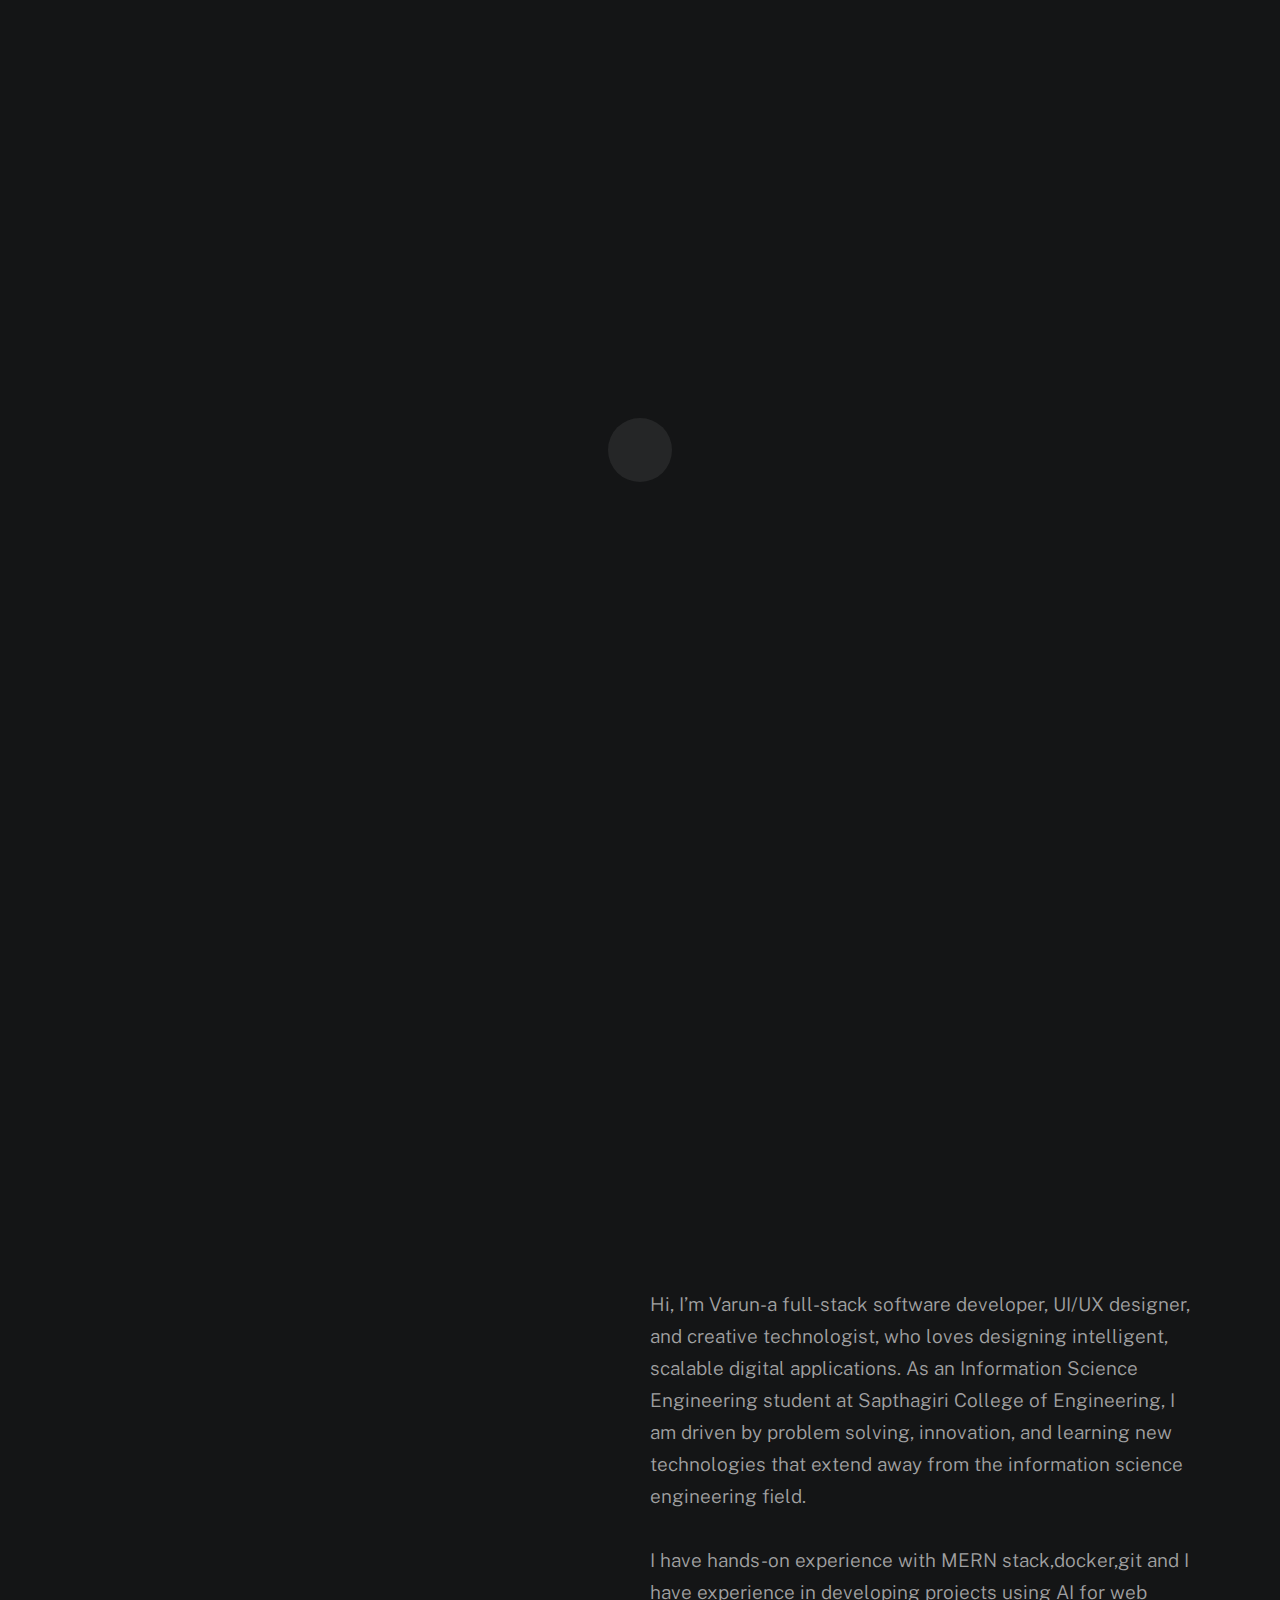
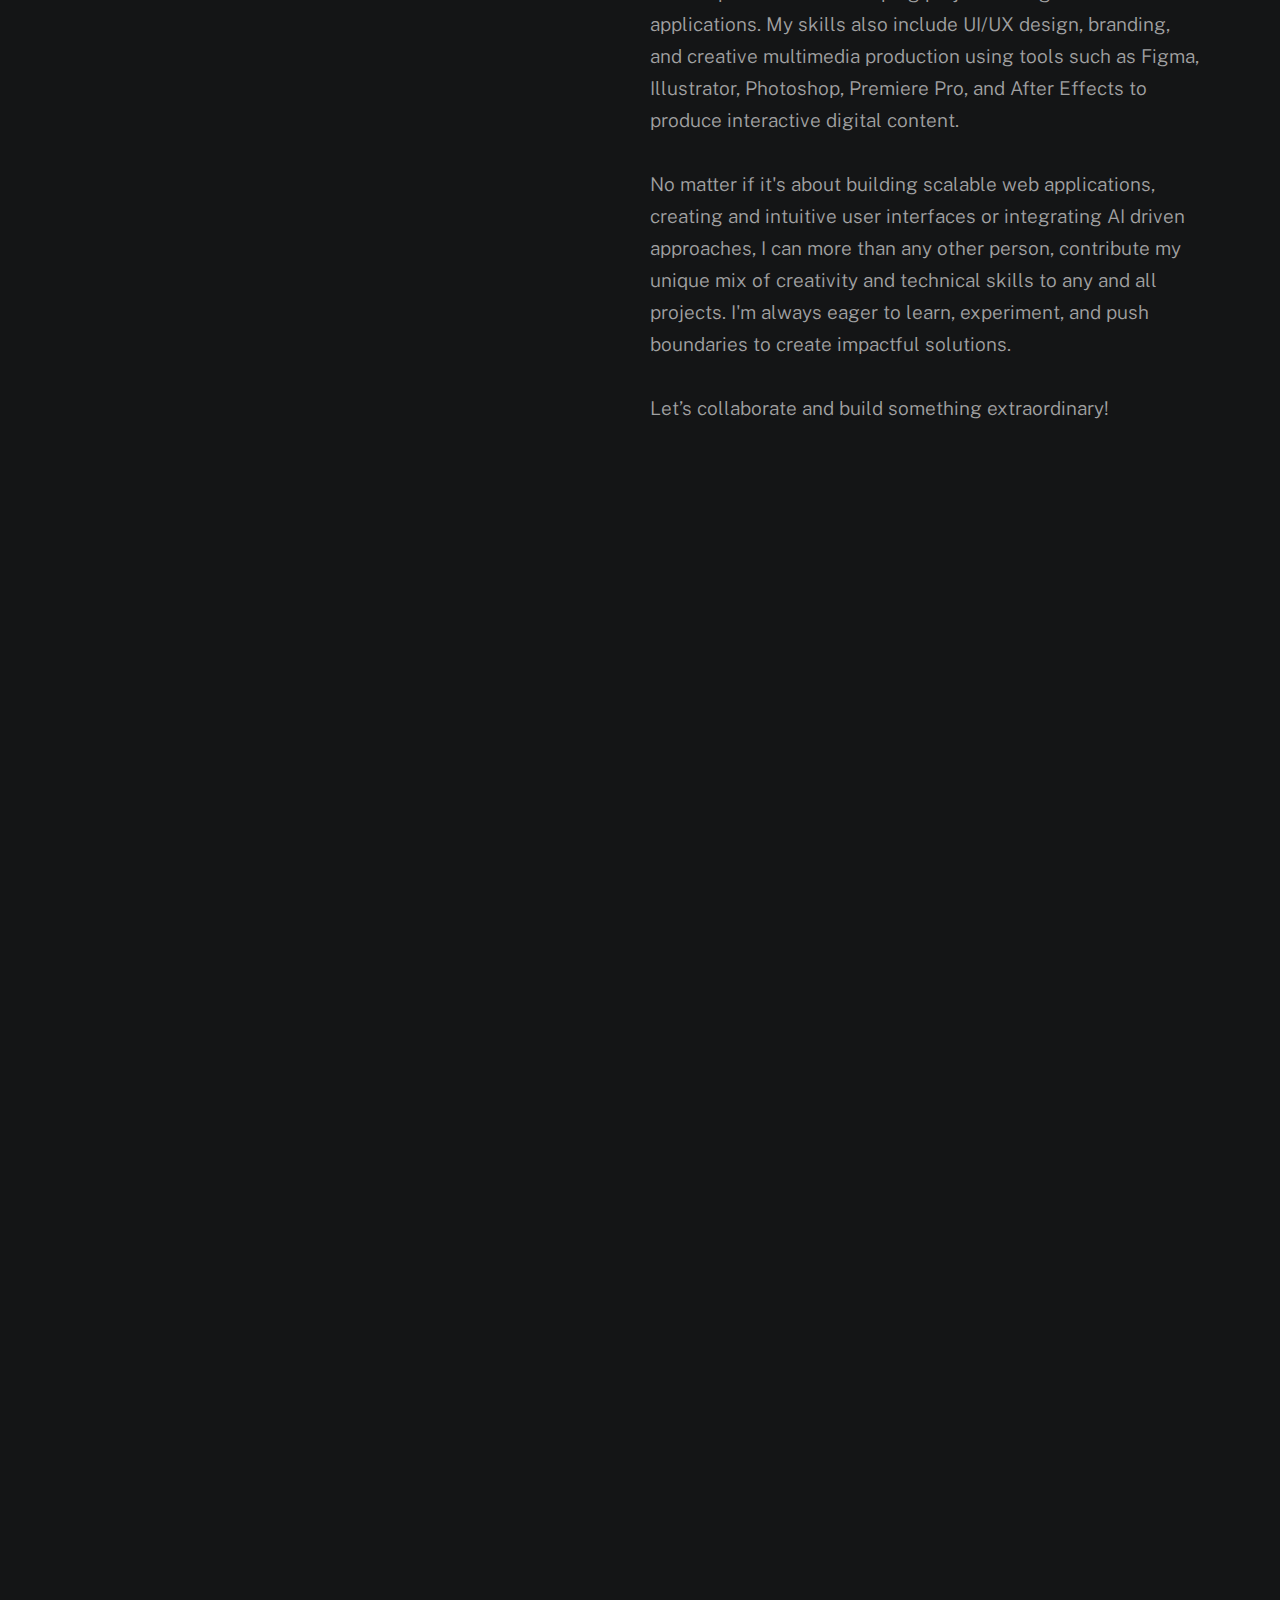
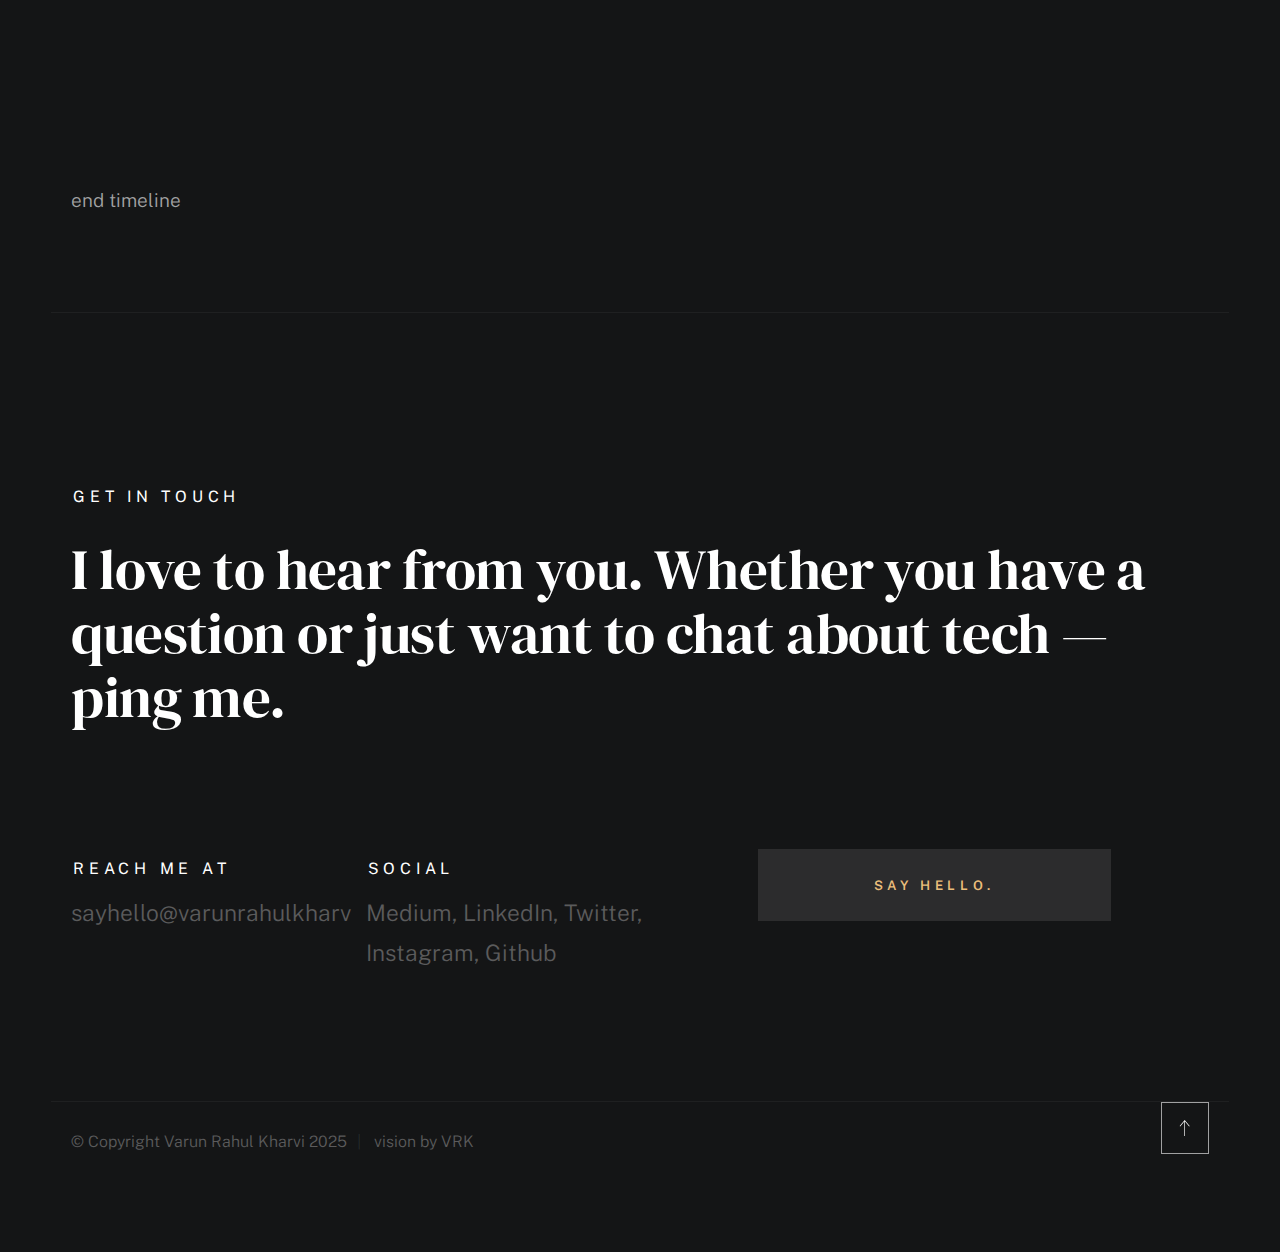
<file: index.html>
<!DOCTYPE html>
<html class="no-js ss-preload" lang="en">
<head>

    <!--- basic page needs
    ================================================== -->
    <meta charset="utf-8">
    <title>VRK</title>
    <meta name="description" content="">
    <meta name="author" content="">

    <!-- mobile specific metas
    ================================================== -->
    <meta name="viewport" content="width=device-width, initial-scale=1">

    <!-- CSS
    ================================================== -->
    <link rel="stylesheet" href="vendor.css">
    <link rel="stylesheet" href="styles.css">

    <!-- favicons
    ================================================== -->
    <link rel="apple-touch-icon" sizes="180x180" href="apple-touch-icon.png">
    <link rel="icon" type="image/png" sizes="32x32" href="favicon-32x32.png">
    <link rel="icon" type="image/png" sizes="16x16" href="favicon-16x16.png">
    <link rel="manifest" href="site.webmanifest">

</head>

<body id="top">


    <!-- # preloader
    ================================================== -->
    <div id="preloader">
        <div id="loader">
        </div>
    </div>


    <!-- # page wrap
    ================================================== -->
    <div class="s-pagewrap">

        <div class="circles">
            <span></span>
            <span></span>
            <span></span>
            <span></span>
            <span></span>
        </div>


        <!-- ## site header 
        ================================================== -->
        <header class="s-header">

            <div class="header-mobile">
                <span class="mobile-home-link"><a href="index.html">VRK.</a></span>
                <a class="mobile-menu-toggle" href="#0"><span>Menu</span></a>
            </div>

            <div class="row wide main-nav-wrap">
                <nav class="column lg-12 main-nav">
                    <ul>
                        <li><a href="index.html" class="home-link">Me.</a></li>
                        <li class="current"><a href="#intro" class="smoothscroll">Intro</a></li>
                        <li><a href="#about" class="smoothscroll">About</a></li>
                        <li><a href="#works" class="smoothscroll">Works</a></li>
                        <li><a href="#contact" class="smoothscroll">Say Hello</a></li>
                    </ul>
                </nav>
            </div>

        </header> <!-- end s-header -->


        <!-- ## main content
        ==================================================- -->
        <main class="s-content">


            <!-- ### intro
            ================================================== -->
            <section id="intro" class="s-intro target-section">

                <div class="row intro-content wide">

                    <div class="column">
                        <div class="text-pretitle with-line">
                            Hello World
                        </div>

                        <h1 class="text-huge-title">
                             &nbsp; I am <br>Varun Rahul Kharvi, <br>
                            a fullstack developer <br>
                            & AI Enthusiast <br> 
                             based in <br>
                             Bengaluru.
                        </h1>
                    </div>

                  <!--  <ul class="intro-social">
                        <li><a href="#0">Behance</a></li>
                        <li><a href="#0">Twitter</a></li>
                        <li><a href="#0">Dribbble</a></li>
                        <li><a href="#0">Instagram</a></li>
                    </ul> -->

                </div> <!-- end intro content -->

                <a href="#about" class="intro-scrolldown smoothscroll">
                    <svg width="24" height="24" viewBox="0 0 24 24" xmlns="http://www.w3.org/2000/svg" fill-rule="evenodd" clip-rule="evenodd"><path d="M11 21.883l-6.235-7.527-.765.644 7.521 9 7.479-9-.764-.645-6.236 7.529v-21.884h-1v21.883z"/></svg>
                </a>

            </section> <!-- end s-intro -->


            <!-- ### about
            ================================================== -->
            <section id="about" class="s-about target-section">


                <div class="row about-info wide" data-animate-block>

                    <div class="column lg-6 md-12 about-info__pic-block">
                        <img src="profile-pic2.png" background-color="transparent"
                             srcset="profile-pic2.png" alt="" class="about-info__pic" data-animate-el>  
                    </div>
                  

                    <div class="column lg-6 md-12">
                        <div class="about-info__text" >

                            <h2 class="text-pretitle with-line" data-animate-el>
                                About
                            </h2>
                            <p class="attention-getter" data-animate-el>
                               <p> Hi, I’m Varun-a full-stack software developer, UI/UX designer, and creative technologist, who loves designing intelligent, scalable digital applications. As an Information Science Engineering student at Sapthagiri College of Engineering, I am driven by problem solving, innovation, and learning new technologies that extend away from the information science engineering field.</p>

                               <p> I have hands-on experience with MERN stack,docker,git and I have experience in developing projects using AI for web applications. My skills also include  UI/UX design, branding, and creative multimedia production using tools such as Figma, Illustrator, Photoshop, Premiere Pro, and After Effects to produce interactive digital content.</p>
                                
                               <p> No matter if it's about building scalable web applications, creating and intuitive user interfaces or integrating AI driven approaches, I can more than any other person, contribute my unique mix of creativity and technical skills to any and all projects. I'm always eager to learn, experiment, and push boundaries to create impactful solutions.</p>
                                
                                Let’s collaborate and build something extraordinary!
                            </p>
                            <br>
                            

                        </div>
                    </div>
                </div> <!-- about-info -->
                <!-- <a href="#0" class="btn btn--medium u-fullwidth" data-animate-el>Download CV</a> -->


                <div class="row about-expertise" data-animate-block>
                    <div class="column lg-12">

                        <h2 class="text-pretitle" data-animate-el>Expertise</h2>

                        <ul class="skills-list h1" data-animate-el>
                            <li>Web Development</li>
                            <li>Visual Design</li>
                            <li>UI Design</li>
                            <li>Illustration</li>
                            <li>Branding Identity</li>
                         
                            
                            
                        </ul>

                    </div>
                </div> <!-- end about-expertise -->


                <div class="row about-timelines" data-animate-block>

                    <div class="column lg-6 tab-12">

                        <h2 class="text-pretitle" data-animate-el>
                        Projects</h2>

                        <div class="timeline" data-animate-el>

                            <div class="timeline__block">
                                <div class="timeline__bullet"></div>
                                <div class="timeline__header">
                                    <h4 class="timeline__title">Think Tac Toe

                                    </h3>
                                    <h5 class="timeline__meta"> HTML5, CSS, JavaScript, Node.js, Socket.io
                                    </h5>
                                    <p class="timeline__timeframe"> December 2024</p>
                                </div>
                                <div class="timeline__desc">
                                    <p>A strategic web-based game combining classic Tic-Tac-Toe with nested 3x3 grids.
                                        Players' moves determine the next board their opponent must play in.
                                        
                                        Designed with multiplayer support and deployed on Heroku.
                                        
                                        </p>
                                </div>
                            </div>
    
                            <div class="timeline__block">
                                <div class="timeline__bullet"></div>
                                <div class="timeline__header">
                                    <h4 class="timeline__title">Saptha Stays
                                    </h4>
                                    <h5 class="timeline__meta"> HTML5, CSS, JavaScript, React, Node.js, MongoDB, Nodemailer
                                    </h5>
                                    <p class="timeline__timeframe">June 2024</p>
                                </div>
                                <div class="timeline__desc">
                                    <p>A fully autonomous hotel booking website designed for seamless bookings.
                                        Integrates a for real-time database-driven system.
                                        Includes an automated mailing system.
                                        Ensures  secure transactions.</p>
                                </div>
                            </div>
    
                        </div> end timeline

                    </div> <!-- end column -->

                    <div class="column lg-6 tab-12">

                        <h2 class="text-pretitle" data-animate-el>
                            Education
                        </h2>

                        <div class="timeline" data-animate-el>

                            <div class="timeline__block">
                                <div class="timeline__bullet"></div>
                                <div class="timeline__header">
                                    <h4 class="timeline__title">Sapthagiri College of Engineering</h3>
                                    <h5 class="timeline__meta">B.E in ISE</h5>
                                    <p class="timeline__timeframe">Present</p>
                                </div>
                                <div class="timeline__desc">
                                    <p>I am currently pusuing my degree in Information and Software Engineering in Sapthagiri College of Engineering and will be graduating in 2026 with degree of B.E in ISE </p>
                                </div>
                            </div>
    
                            <div class="timeline__block">
                                <div class="timeline__bullet"></div>
                                <div class="timeline__header">
                                    <h4 class="timeline__title">SVEMPU</h4>
                                    <h5 class="timeline__meta">2 PUC</h5>
                                    <p class="timeline__timeframe">july 2022</p>
                                </div>
                                <div class="timeline__desc">
                                    <p>I have completed my pre university education in Sri Venkataramana Pre University College excelling in science stream with 89% score and a passion for problem solving and a very deep interest for everything that has software tech.</p>
                                </div>
                            </div>
    
                        </div> <!-- end timeline -->
                        
                    </div> <!-- end column -->


                </div> <!-- end about-timelines -->

            </section> <!-- end s-about -->





            <!--contact-->
            <section id="contact" class="s-contact target-section">

                <div class="row contact-top">
                    <div class="column lg-12">
                        <h2 class="text-pretitle">
                            Get In Touch
                        </h2>

                        <p class="h1">
                            I love to hear from you.
                            Whether you have a question or just 
                            want to chat about tech  — ping me.
                        </p>
                    </div>
                </div> <!-- end contact-top -->

                <div class="row contact-bottom">
                    <div class="column lg-3 md-5 tab-6 stack-on-550 contact-block">
                        <h3 class="text-pretitle">Reach me at</h3>
                        <p class="contact-links">
                            <a href="mailto:varunrahulkharv@gmail.com" class="mailtoui">sayhello@varunrahulkharv</a> <br>
                            <!-- <a href="tel:+1975432345">+197 543 2345</a> -->
                        </p>
                    </div>
                    <div class="column lg-4 md-5 tab-6 stack-on-550 contact-block">
                        <h3 class="text-pretitle">Social</h3>
                        <ul class="contact-social">
                            <li><a href="https://medium.com/@varunrahulkharv">Medium</a></li>
                            <li><a href="https://www.linkedin.com/in/varun-rahul-k-529849258">LinkedIn</a></li>
                            <li><a href="https://x.com/Varun97640607">Twitter</a></li>
                            <li><a href="https://www.instagram.com/nashediXpetrichor">Instagram</a></li>
                            <li><a href="https://github.com/itsVarunRahul">Github</a></li>
                        </ul>
                    </div>
                    <div class="column lg-4 md-12 contact-block">
                        <a href="mailto:varunrahulkharv@gmail.com" class="mailtoui btn btn--medium u-fullwidth contact-btn">Say Hello.</a>
                    </div>
                </div> <!-- end contact-bottom -->

            </section> <!-- end contact -->

        </main> <!-- end s-content -->


        <!-- ## footer
        ================================================== -->
        <footer class="s-footer">

            <div class="row">
                <div class="column ss-copyright">
                    <span>© Copyright Varun Rahul Kharvi 2025</span> 
                    <span>vision by VRK</a></span>
                </div>

                <div class="ss-go-top">
                    <a class="smoothscroll" title="Back to Top" href="#top">
                        <svg xmlns="http://www.w3.org/2000/svg" viewBox="0 0 24 24" fill-rule="evenodd" clip-rule="evenodd"><path d="M11 2.206l-6.235 7.528-.765-.645 7.521-9 7.479 9-.764.646-6.236-7.53v21.884h-1v-21.883z"/></svg>
                    </a>
                </div>
            </div>

        </footer> <!-- end s-footer -->

    </div> <!-- end -s-pagewrap -->


    <!-- Java Script
    ================================================== -->
    <script src="plugins.js"></script>
    <script src="main.js"></script>

</body>
</html>
</file>
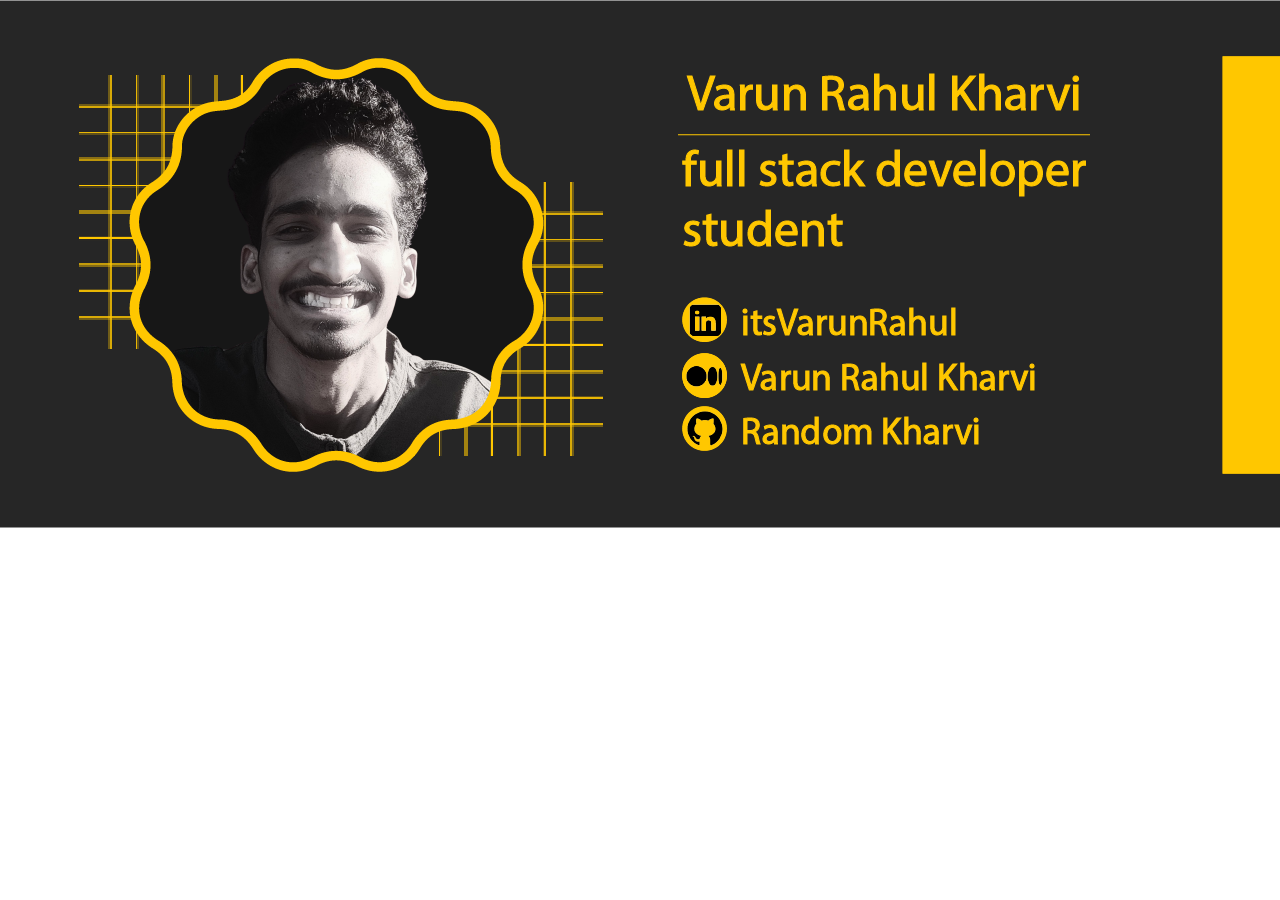
<file: email-signature/email-signature-Link-embeded.html>
<html>
<head>
<title>email signature</title>
<meta http-equiv="Content-Type" content="text/html; charset=utf-8">
</head>
<body bgcolor="#FFFFFF" leftmargin="0" topmargin="0" marginwidth="0" marginheight="0">
<!-- Save for Web Slices (email signature.png) -->
<img src="email signature.png" usemap="#image-map">
<map name="image-map">
    <area target="_blank" alt="GitHub Profile" title="GitHub Profile" href="https://github.com/itsVarunRahul" coords="656,454,1088,402" shape="rect">
    <area target="_blank" alt="LinkedIn Profile" title="LinkedIn Profile" href="https://www.linkedin.com/in/varun-rahul-k-529849258" coords="654,293,1087,346" shape="rect">
    <area target="_blank" alt="Medium Profile" title="Medium Profile" href="https://medium.com/@varunrahulkharv" coords="656,348,1087,400" shape="rect">
    <area target="_blank" alt="Portfolio Page" title="Portfolio Page" href="https://github.com/itsVarunRahul/itsvarunrahul.github.io/blob/main/index.html" coords="1274,360,1789,440" shape="rect">
</map>
<!-- End Save for Web Slices -->
</body>
</html>
</file>
<file: vendor.css>
/* ===================================================================
 * Theme Third-party Stylesheets
 * Template Ver. 1.0.0
 * 02-16-2021
 * -------------------------------------------------------------------
 *
 * TOC:
 * 
 * # PrismJS 1.20.0
 * # Swiper 6.4.5
 * # Basiclightbox
 * 
 * ------------------------------------------------------------------- */



/* ===================================================================
 * # PrismJS 1.20.0
 *   https://prismjs.com/download.html#themes=prism-tomorrow&languages=markup+css+clike+javascript+markup-templating+php
 *   
 *   prism.js tomorrow night eighties for JavaScript, CoffeeScript, CSS and HTML
 *   Based on https://github.com/chriskempson/tomorrow-theme
 *   @author Rose Pritchard
 * ------------------------------------------------------------------- */

code[class*="language-"],
pre[class*="language-"] {
    color           : #ccc;
    background      : none;
    font-family     : var(--font-mono);
    font-size       : calc(var(--text-size) * 0.9444);
    text-align      : left;
    white-space     : pre;
    word-spacing    : normal;
    word-break      : normal;
    word-wrap       : normal;
    line-height     : var(--vspace-1);
    -moz-tab-size   : 4;
    -o-tab-size     : 4;
    tab-size        : 4;
    -webkit-hyphens : none;
    -moz-hyphens    : none;
    -ms-hyphens     : none;
    hyphens         : none;
}

/* Code blocks */

pre[class*="language-"] {
    padding  : var(--vspace-0_5) 0 var(--vspace-1);
    margin   : 0;
    overflow : auto;
}

:not(pre)>code[class*="language-"],
pre[class*="language-"] {
    background : #2d2d2d;
}

/* Inline code */

:not(pre)>code[class*="language-"] {
    padding     : .1em;
    white-space : normal;
}

.token.comment,
.token.block-comment,
.token.prolog,
.token.doctype,
.token.cdata {
    color : #999;
}

.token.punctuation {
    color : #ccc;
}

.token.tag,
.token.attr-name,
.token.namespace,
.token.deleted {
    color : #e2777a;
}

.token.function-name {
    color : #6196cc;
}

.token.boolean,
.token.number,
.token.function {
    color : #f08d49;
}

.token.property,
.token.class-name,
.token.constant,
.token.symbol {
    color : #f8c555;
}

.token.selector,
.token.important,
.token.atrule,
.token.keyword,
.token.builtin {
    color : #cc99cd;
}

.token.string,
.token.char,
.token.attr-value,
.token.regex,
.token.variable {
    color : #7ec699;
}

.token.operator,
.token.entity,
.token.url {
    color : #67cdcc;
}

.token.important,
.token.bold {
    font-weight : bold;
}

.token.italic {
    font-style : italic;
}

.token.entity {
    cursor : help;
}

.token.inserted {
    color : green;
}



/* ===================================================================
 * # Swiper 6.4.5
 *   Most modern mobile touch slider and framework with hardware accelerated transitions
 *   https://swiperjs.com
 *
 *   Copyright 2014-2020 Vladimir Kharlampidi
 *
 *   Released under the MIT License
 *
 *   Released on: December 18, 2020
 * ------------------------------------------------------------------- */

@font-face {
    font-family : "swiper-icons";
    src         : url("data:application/font-woff;charset=utf-8;base64, [base64]//wADZ2x5ZgAAAywAAADMAAAD2MHtryVoZWFkAAABbAAAADAAAAA2E2+eoWhoZWEAAAGcAAAAHwAAACQC9gDzaG10eAAAAigAAAAZAAAArgJkABFsb2NhAAAC0AAAAFoAAABaFQAUGG1heHAAAAG8AAAAHwAAACAAcABAbmFtZQAAA/gAAAE5AAACXvFdBwlwb3N0AAAFNAAAAGIAAACE5s74hXjaY2BkYGAAYpf5Hu/j+W2+MnAzMYDAzaX6QjD6/4//Bxj5GA8AuRwMYGkAPywL13jaY2BkYGA88P8Agx4j+/8fQDYfA1AEBWgDAIB2BOoAeNpjYGRgYNBh4GdgYgABEMnIABJzYNADCQAACWgAsQB42mNgYfzCOIGBlYGB0YcxjYGBwR1Kf2WQZGhhYGBiYGVmgAFGBiQQkOaawtDAoMBQxXjg/wEGPcYDDA4wNUA2CCgwsAAAO4EL6gAAeNpj2M0gyAACqxgGNWBkZ2D4/wMA+xkDdgAAAHjaY2BgYGaAYBkGRgYQiAHyGMF8FgYHIM3DwMHABGQrMOgyWDLEM1T9/w8UBfEMgLzE////P/5//f/V/xv+r4eaAAeMbAxwIUYmIMHEgKYAYjUcsDAwsLKxc3BycfPw8jEQA/[base64]/uznmfPFBNODM2K7MTQ45YEAZqGP81AmGGcF3iPqOop0r1SPTaTbVkfUe4HXj97wYE+yNwWYxwWu4v1ugWHgo3S1XdZEVqWM7ET0cfnLGxWfkgR42o2PvWrDMBSFj/IHLaF0zKjRgdiVMwScNRAoWUoH78Y2icB/yIY09An6AH2Bdu/UB+yxopYshQiEvnvu0dURgDt8QeC8PDw7Fpji3fEA4z/PEJ6YOB5hKh4dj3EvXhxPqH/SKUY3rJ7srZ4FZnh1PMAtPhwP6fl2PMJMPDgeQ4rY8YT6Gzao0eAEA409DuggmTnFnOcSCiEiLMgxCiTI6Cq5DZUd3Qmp10vO0LaLTd2cjN4fOumlc7lUYbSQcZFkutRG7g6JKZKy0RmdLY680CDnEJ+UMkpFFe1RN7nxdVpXrC4aTtnaurOnYercZg2YVmLN/d/gczfEimrE/fs/bOuq29Zmn8tloORaXgZgGa78yO9/cnXm2BpaGvq25Dv9S4E9+5SIc9PqupJKhYFSSl47+Qcr1mYNAAAAeNptw0cKwkAAAMDZJA8Q7OUJvkLsPfZ6zFVERPy8qHh2YER+3i/BP83vIBLLySsoKimrqKqpa2hp6+jq6RsYGhmbmJqZSy0sraxtbO3sHRydnEMU4uR6yx7JJXveP7WrDycAAAAAAAH//wACeNpjYGRgYOABYhkgZgJCZgZNBkYGLQZtIJsFLMYAAAw3ALgAeNolizEKgDAQBCchRbC2sFER0YD6qVQiBCv/H9ezGI6Z5XBAw8CBK/m5iQQVauVbXLnOrMZv2oLdKFa8Pjuru2hJzGabmOSLzNMzvutpB3N42mNgZGBg4GKQYzBhYMxJLMlj4GBgAYow/P/PAJJhLM6sSoWKfWCAAwDAjgbRAAB42mNgYGBkAIIbCZo5IPrmUn0hGA0AO8EFTQAA") format("woff");
    font-weight : 400;
    font-style  : normal;
}

:root {
    --swiper-theme-color : #007aff;
}

.swiper-container {
    margin-left  : auto;
    margin-right : auto;
    position     : relative;
    overflow     : hidden;
    list-style   : none;
    padding      : 0;
    /* Fix of Webkit flickering */
    z-index      : 1;
}

.swiper-container-vertical>.swiper-wrapper {
    flex-direction : column;
}

.swiper-wrapper {
    position            : relative;
    width               : 100%;
    height              : 100%;
    z-index             : 1;
    display             : flex;
    transition-property : transform;
    box-sizing          : content-box;
}

.swiper-container-android .swiper-slide,
.swiper-wrapper {
    transform : translate3d(0px, 0, 0);
}

.swiper-container-multirow>.swiper-wrapper {
    flex-wrap : wrap;
}

.swiper-container-multirow-column>.swiper-wrapper {
    flex-wrap      : wrap;
    flex-direction : column;
}

.swiper-container-free-mode>.swiper-wrapper {
    transition-timing-function : ease-out;
    margin                     : 0 auto;
}

.swiper-slide {
    flex-shrink         : 0;
    width               : 100%;
    height              : 100%;
    position            : relative;
    transition-property : transform;
}

.swiper-slide-invisible-blank {
    visibility : hidden;
}

/* Auto Height */

.swiper-container-autoheight,
.swiper-container-autoheight .swiper-slide {
    height : auto;
}

.swiper-container-autoheight .swiper-wrapper {
    align-items         : flex-start;
    transition-property : transform, height;
}

/* 3D Effects */

.swiper-container-3d {
    perspective : 1200px;
}

.swiper-container-3d .swiper-wrapper,
.swiper-container-3d .swiper-slide,
.swiper-container-3d .swiper-slide-shadow-left,
.swiper-container-3d .swiper-slide-shadow-right,
.swiper-container-3d .swiper-slide-shadow-top,
.swiper-container-3d .swiper-slide-shadow-bottom,
.swiper-container-3d .swiper-cube-shadow {
    transform-style : preserve-3d;
}

.swiper-container-3d .swiper-slide-shadow-left,
.swiper-container-3d .swiper-slide-shadow-right,
.swiper-container-3d .swiper-slide-shadow-top,
.swiper-container-3d .swiper-slide-shadow-bottom {
    position       : absolute;
    left           : 0;
    top            : 0;
    width          : 100%;
    height         : 100%;
    pointer-events : none;
    z-index        : 10;
}

.swiper-container-3d .swiper-slide-shadow-left {
    background-image : linear-gradient(to left, rgba(0, 0, 0, 0.5), rgba(0, 0, 0, 0));
}

.swiper-container-3d .swiper-slide-shadow-right {
    background-image : linear-gradient(to right, rgba(0, 0, 0, 0.5), rgba(0, 0, 0, 0));
}

.swiper-container-3d .swiper-slide-shadow-top {
    background-image : linear-gradient(to top, rgba(0, 0, 0, 0.5), rgba(0, 0, 0, 0));
}

.swiper-container-3d .swiper-slide-shadow-bottom {
    background-image : linear-gradient(to bottom, rgba(0, 0, 0, 0.5), rgba(0, 0, 0, 0));
}

/* CSS Mode */

.swiper-container-css-mode>.swiper-wrapper {
    overflow           : auto;
    scrollbar-width    : none;
    /* For Firefox */
    -ms-overflow-style : none;
    /* For Internet Explorer and Edge */
}

.swiper-container-css-mode>.swiper-wrapper::-webkit-scrollbar {
    display : none;
}

.swiper-container-css-mode>.swiper-wrapper>.swiper-slide {
    scroll-snap-align : start start;
}

.swiper-container-horizontal.swiper-container-css-mode>.swiper-wrapper {
    scroll-snap-type : x mandatory;
}

.swiper-container-vertical.swiper-container-css-mode>.swiper-wrapper {
    scroll-snap-type : y mandatory;
}

:root {
    --swiper-navigation-size   : 44px;
    /*
    --swiper-navigation-color  : var(--swiper-theme-color);
    */
}

.swiper-button-prev,
.swiper-button-next {
    position        : absolute;
    top             : 50%;
    width           : calc(var(--swiper-navigation-size) / 44 * 27);
    height          : var(--swiper-navigation-size);
    margin-top      : calc(-1 * var(--swiper-navigation-size) / 2);
    z-index         : 10;
    cursor          : pointer;
    display         : flex;
    align-items     : center;
    justify-content : center;
    color           : var(--swiper-navigation-color, var(--swiper-theme-color));
}

.swiper-button-prev.swiper-button-disabled,
.swiper-button-next.swiper-button-disabled {
    opacity        : 0.35;
    cursor         : auto;
    pointer-events : none;
}

.swiper-button-prev:after,
.swiper-button-next:after {
    font-family    : swiper-icons;
    font-size      : var(--swiper-navigation-size);
    text-transform : none !important;
    letter-spacing : 0;
    text-transform : none;
    font-variant   : initial;
    line-height    : 1;
}

.swiper-button-prev,
.swiper-container-rtl .swiper-button-next {
    left  : 10px;
    right : auto;
}

.swiper-button-prev:after,
.swiper-container-rtl .swiper-button-next:after {
    content : "prev";
}

.swiper-button-next,
.swiper-container-rtl .swiper-button-prev {
    right : 10px;
    left  : auto;
}

.swiper-button-next:after,
.swiper-container-rtl .swiper-button-prev:after {
    content : "next";
}

.swiper-button-prev.swiper-button-white,
.swiper-button-next.swiper-button-white {
    --swiper-navigation-color : #ffffff;
}

.swiper-button-prev.swiper-button-black,
.swiper-button-next.swiper-button-black {
    --swiper-navigation-color : #000000;
}

.swiper-button-lock {
    display : none;
}

/* :root {
    /*
    --swiper-pagination-color: var(--swiper-theme-color);
    
} */

.swiper-pagination {
    position   : absolute;
    text-align : center;
    transition : 300ms opacity;
    transform  : translate3d(0, 0, 0);
    z-index    : 10;
}

.swiper-pagination.swiper-pagination-hidden {
    opacity : 0;
}

/* Common Styles */

.swiper-pagination-fraction,
.swiper-pagination-custom,
.swiper-container-horizontal>.swiper-pagination-bullets {
    bottom : 10px;
    left   : 0;
    width  : 100%;
}

/* Bullets */

.swiper-pagination-bullets-dynamic {
    overflow  : hidden;
    font-size : 0;
}

.swiper-pagination-bullets-dynamic .swiper-pagination-bullet {
    transform : scale(0.33);
    position  : relative;
}

.swiper-pagination-bullets-dynamic .swiper-pagination-bullet-active {
    transform : scale(1);
}

.swiper-pagination-bullets-dynamic .swiper-pagination-bullet-active-main {
    transform : scale(1);
}

.swiper-pagination-bullets-dynamic .swiper-pagination-bullet-active-prev {
    transform : scale(0.66);
}

.swiper-pagination-bullets-dynamic .swiper-pagination-bullet-active-prev-prev {
    transform : scale(0.33);
}

.swiper-pagination-bullets-dynamic .swiper-pagination-bullet-active-next {
    transform : scale(0.66);
}

.swiper-pagination-bullets-dynamic .swiper-pagination-bullet-active-next-next {
    transform : scale(0.33);
}

.swiper-pagination-bullet {
    width         : 8px;
    height        : 8px;
    display       : inline-block;
    border-radius : 100%;
    background    : #000;
    opacity       : 0.2;
}

button.swiper-pagination-bullet {
    border             : none;
    margin             : 0;
    padding            : 0;
    box-shadow         : none;
    -webkit-appearance : none;
    -moz-appearance    : none;
    appearance         : none;
}

.swiper-pagination-clickable .swiper-pagination-bullet {
    cursor : pointer;
}

.swiper-pagination-bullet-active {
    opacity    : 1;
    background : var(--swiper-pagination-color, var(--swiper-theme-color));
}

.swiper-container-vertical>.swiper-pagination-bullets {
    right     : 10px;
    top       : 50%;
    transform : translate3d(0px, -50%, 0);
}

.swiper-container-vertical>.swiper-pagination-bullets .swiper-pagination-bullet {
    margin  : 6px 0;
    display : block;
}

.swiper-container-vertical>.swiper-pagination-bullets.swiper-pagination-bullets-dynamic {
    top       : 50%;
    transform : translateY(-50%);
    width     : 8px;
}

.swiper-container-vertical>.swiper-pagination-bullets.swiper-pagination-bullets-dynamic .swiper-pagination-bullet {
    display    : inline-block;
    transition : 200ms transform, 200ms top;
}

.swiper-container-horizontal>.swiper-pagination-bullets .swiper-pagination-bullet {
    margin : 0 4px;
}

.swiper-container-horizontal>.swiper-pagination-bullets.swiper-pagination-bullets-dynamic {
    left        : 50%;
    transform   : translateX(-50%);
    white-space : nowrap;
}

.swiper-container-horizontal>.swiper-pagination-bullets.swiper-pagination-bullets-dynamic .swiper-pagination-bullet {
    transition : 200ms transform, 200ms left;
}

.swiper-container-horizontal.swiper-container-rtl>.swiper-pagination-bullets-dynamic .swiper-pagination-bullet {
    transition : 200ms transform, 200ms right;
}

/* Progress */

.swiper-pagination-progressbar {
    background : rgba(0, 0, 0, 0.25);
    position   : absolute;
}

.swiper-pagination-progressbar .swiper-pagination-progressbar-fill {
    background       : var(--swiper-pagination-color, var(--swiper-theme-color));
    position         : absolute;
    left             : 0;
    top              : 0;
    width            : 100%;
    height           : 100%;
    transform        : scale(0);
    transform-origin : left top;
}

.swiper-container-rtl .swiper-pagination-progressbar .swiper-pagination-progressbar-fill {
    transform-origin : right top;
}

.swiper-container-horizontal>.swiper-pagination-progressbar,
.swiper-container-vertical>.swiper-pagination-progressbar.swiper-pagination-progressbar-opposite {
    width  : 100%;
    height : 4px;
    left   : 0;
    top    : 0;
}

.swiper-container-vertical>.swiper-pagination-progressbar,
.swiper-container-horizontal>.swiper-pagination-progressbar.swiper-pagination-progressbar-opposite {
    width  : 4px;
    height : 100%;
    left   : 0;
    top    : 0;
}

.swiper-pagination-white {
    --swiper-pagination-color : #ffffff;
}

.swiper-pagination-black {
    --swiper-pagination-color : #000000;
}

.swiper-pagination-lock {
    display : none;
}

/* Scrollbar */

.swiper-scrollbar {
    border-radius    : 10px;
    position         : relative;
    -ms-touch-action : none;
    touch-action     : none;
    background       : rgba(0, 0, 0, 0.1);
}

.swiper-container-horizontal>.swiper-scrollbar {
    position : absolute;
    left     : 1%;
    bottom   : 3px;
    z-index  : 50;
    height   : 5px;
    width    : 98%;
}

.swiper-container-vertical>.swiper-scrollbar {
    position : absolute;
    right    : 3px;
    top      : 1%;
    z-index  : 50;
    width    : 5px;
    height   : 98%;
}

.swiper-scrollbar-drag {
    height        : 100%;
    width         : 100%;
    position      : relative;
    background    : rgba(0, 0, 0, 0.5);
    border-radius : 10px;
    left          : 0;
    top           : 0;
}

.swiper-scrollbar-cursor-drag {
    cursor : move;
}

.swiper-scrollbar-lock {
    display : none;
}

.swiper-zoom-container {
    width           : 100%;
    height          : 100%;
    display         : flex;
    justify-content : center;
    align-items     : center;
    text-align      : center;
}

.swiper-zoom-container>img,
.swiper-zoom-container>svg,
.swiper-zoom-container>canvas {
    max-width  : 100%;
    max-height : 100%;
    object-fit : contain;
}

.swiper-slide-zoomed {
    cursor : move;
}

/* Preloader */

/* :root {
    
    --swiper-preloader-color: var(--swiper-theme-color);
   
} */

.swiper-lazy-preloader {
    width            : 42px;
    height           : 42px;
    position         : absolute;
    left             : 50%;
    top              : 50%;
    margin-left      : -21px;
    margin-top       : -21px;
    z-index          : 10;
    transform-origin : 50%;
    animation        : swiper-preloader-spin 1s infinite linear;
    box-sizing       : border-box;
    border           : 4px solid var(--swiper-preloader-color, var(--swiper-theme-color));
    border-radius    : 50%;
    border-top-color : transparent;
}

.swiper-lazy-preloader-white {
    --swiper-preloader-color : #fff;
}

.swiper-lazy-preloader-black {
    --swiper-preloader-color : #000;
}

@keyframes swiper-preloader-spin {
    100% {
        transform : rotate(360deg);
    }
}

/* a11y */

.swiper-container .swiper-notification {
    position       : absolute;
    left           : 0;
    top            : 0;
    pointer-events : none;
    opacity        : 0;
    z-index        : -1000;
}

.swiper-container-fade.swiper-container-free-mode .swiper-slide {
    transition-timing-function : ease-out;
}

.swiper-container-fade .swiper-slide {
    pointer-events      : none;
    transition-property : opacity;
}

.swiper-container-fade .swiper-slide .swiper-slide {
    pointer-events : none;
}

.swiper-container-fade .swiper-slide-active,
.swiper-container-fade .swiper-slide-active .swiper-slide-active {
    pointer-events : auto;
}

.swiper-container-cube {
    overflow : visible;
}

.swiper-container-cube .swiper-slide {
    pointer-events              : none;
    -webkit-backface-visibility : hidden;
    backface-visibility         : hidden;
    z-index                     : 1;
    visibility                  : hidden;
    transform-origin            : 0 0;
    width                       : 100%;
    height                      : 100%;
}

.swiper-container-cube .swiper-slide .swiper-slide {
    pointer-events : none;
}

.swiper-container-cube.swiper-container-rtl .swiper-slide {
    transform-origin : 100% 0;
}

.swiper-container-cube .swiper-slide-active,
.swiper-container-cube .swiper-slide-active .swiper-slide-active {
    pointer-events : auto;
}

.swiper-container-cube .swiper-slide-active,
.swiper-container-cube .swiper-slide-next,
.swiper-container-cube .swiper-slide-prev,
.swiper-container-cube .swiper-slide-next+.swiper-slide {
    pointer-events : auto;
    visibility     : visible;
}

.swiper-container-cube .swiper-slide-shadow-top,
.swiper-container-cube .swiper-slide-shadow-bottom,
.swiper-container-cube .swiper-slide-shadow-left,
.swiper-container-cube .swiper-slide-shadow-right {
    z-index                     : 0;
    -webkit-backface-visibility : hidden;
    backface-visibility         : hidden;
}

.swiper-container-cube .swiper-cube-shadow {
    position       : absolute;
    left           : 0;
    bottom         : 0px;
    width          : 100%;
    height         : 100%;
    background     : #000;
    opacity        : 0.6;
    -webkit-filter : blur(50px);
    filter         : blur(50px);
    z-index        : 0;
}

.swiper-container-flip {
    overflow : visible;
}

.swiper-container-flip .swiper-slide {
    pointer-events              : none;
    -webkit-backface-visibility : hidden;
    backface-visibility         : hidden;
    z-index                     : 1;
}

.swiper-container-flip .swiper-slide .swiper-slide {
    pointer-events : none;
}

.swiper-container-flip .swiper-slide-active,
.swiper-container-flip .swiper-slide-active .swiper-slide-active {
    pointer-events : auto;
}

.swiper-container-flip .swiper-slide-shadow-top,
.swiper-container-flip .swiper-slide-shadow-bottom,
.swiper-container-flip .swiper-slide-shadow-left,
.swiper-container-flip .swiper-slide-shadow-right {
    z-index                     : 0;
    -webkit-backface-visibility : hidden;
    backface-visibility         : hidden;
}



/* ===================================================================
 * # Basiclightbox
 *
 *
 * ------------------------------------------------------------------- */

.basicLightbox {
    position        : fixed;
    display         : flex;
    justify-content : center;
    align-items     : center;
    top             : 0;
    left            : 0;
    width           : 100%;
    height          : 100vh;
    background      : var(--color-body);
    opacity         : 0.01;
    transition      : opacity 0.4s ease;
    z-index         : 1000;
    will-change     : opacity;
}

.basicLightbox::after {
    content             : "";
    position            : absolute;
    top                 : 1.8rem;
    right               : 1.8rem;
    width               : 2em;
    height              : 2em;
    background          : url(icon-close.svg);
    background-position : center;
    background-size     : 1.8rem 1.8rem;
    background-repeat   : no-repeat;
    cursor              : pointer;
}

.basicLightbox--visible {
    opacity : 1;
}

.basicLightbox__placeholder {
    max-width   : 100%;
    transform   : scale(0.9);
    transition  : all 0.4s ease;
    z-index     : 1;
    will-change : transform;
    opacity     : 0;
}

.basicLightbox__placeholder>iframe:first-child:last-child,
.basicLightbox__placeholder>img:first-child:last-child,
.basicLightbox__placeholder>video:first-child:last-child {
    display    : block;
    position   : absolute;
    top        : 0;
    right      : 0;
    bottom     : 0;
    left       : 0;
    margin     : auto;
    max-width  : 95%;
    max-height : 95%;
}

.basicLightbox__placeholder>iframe:first-child:last-child,
.basicLightbox__placeholder>video:first-child:last-child {
    pointer-events : auto;
}

.basicLightbox__placeholder>img:first-child:last-child,
.basicLightbox__placeholder>video:first-child:last-child {
    width  : auto;
    height : auto;
}

.basicLightbox--iframe .basicLightbox__placeholder,
.basicLightbox--img .basicLightbox__placeholder,
.basicLightbox--video .basicLightbox__placeholder {
    width          : 100%;
    height         : 100%;
    pointer-events : none;
}

.basicLightbox--visible .basicLightbox__placeholder {
    transform : scale(1);
    opacity   : 1;
}
</file>
<file: styles.css>
/* =================================================================== 
 * Luther Main Stylesheet
 * Template Ver. 1.0.0
 * 02-15-2021
 * ------------------------------------------------------------------
 *
 * TOC:
 *
 * # SETTINGS
 *      ## fonts 
 *      ## colors
 *      ## spacing and typescale
 *      ## grid variables
 * # NORMALIZE
 * # BASE SETUP
 * # GRID
 *      ## large screen devices 
 *      ## medium screen devices 
 *      ## tablet devices 
 *      ## mobile devices 
 *      ## small screen devices 
 *      ## additional column stackpoints 
 * # UTILITY CLASSES
 * # TYPOGRAPHY 
 *      ## base type styles
 *      ## additional typography & helper classes
 *      ## lists
 *      ## spacing
 * # PRELOADER
 * # FORM
 *      ## style placeholder text
 *      ## change autocomplete styles in Chrome
 * # BUTTONS
 * # TABLE
 * # COMPONENTS
 *      ## pagination
 *      ## alert box 
 *      ## skillbars 
 *      ## stats tabs
 * # PROJECT-WIDE SHARED STYLES
 *      ## media classes
 *      ## theme-specific typography classes
 *      ## MailtoUI style overrides
 * # PAGE WRAP
 *      ## circles
 * # SITE HEADER
 *      ## main navigation
 *      ## mobile menu toggle
 * # INTRO
 *      ## intro social
 *      ## intro scrolldown
 * # ABOUT
 *      ## about info
 *      ## about expertise
 *      ## about timelines
 * # WORKS
 *      ## works portfolio
 *      ## modal popup
 *      ## testimonials
 *      ## testimonial slider 
 * # CONTACT
 * # FOOTER
 *      ## copyright
 *      ## go top
 *
 * ------------------------------------------------------------------ */


/* ===================================================================
 * # SETTINGS
 *
 *
 * ------------------------------------------------------------------- */

/* ------------------------------------------------------------------- 
 * ## fonts 
 * ------------------------------------------------------------------- */
@import url("https://fonts.googleapis.com/css2?family=DM+Serif+Display&family=DM+Serif+Text:ital@0;1&family=Public+Sans:ital,wght@0,300;0,400;0,500;0,600;0,700;1,300;1,400;1,500;1,600;1,700&display=swap");

:root {

    --font-1 : "Public Sans", sans-serif;
    --font-2 : "DM Serif Display", serif;

    /* monospace
    */
    --font-mono : Consolas, "Andale Mono", Courier, "Courier New", monospace;
}

/* ------------------------------------------------------------------- 
 * ## colors
 * ------------------------------------------------------------------- */
:root {

    /* color-1(#eabe7c)
     * color-2(#23967f)
     */
    --color-1 : hsla(36, 72%, 70%, 1);
    --color-2 : hsla(168, 62%, 36%, 1);

    /* theme color variations
     */
    --color-1-lighter : hsla(36, 72%, 90%, 1);
    --color-1-light   : hsla(36, 72%, 80%, 1);
    --color-1-dark    : hsla(36, 72%, 60%, 1);
    --color-1-darker  : hsla(36, 72%, 50%, 1);
    --color-2-lighter : hsla(168, 62%, 56%, 1);
    --color-2-light   : hsla(168, 62%, 46%, 1);
    --color-2-dark    : hsla(168, 62%, 26%, 1);
    --color-2-darker  : hsla(168, 62%, 16%, 1);

    /* feedback colors
     * color-error(#ffd1d2), color-success(#c8e675), 
     * color-info(#d7ecfb), color-notice(#fff099)
     */
    --color-error           : hsla(359, 100%, 91%, 1);
    --color-success         : hsla(76, 69%, 68%, 1);
    --color-info            : hsla(205, 82%, 91%, 1);
    --color-notice          : hsla(51, 100%, 80%, 1);
    --color-error-content   : hsla(359, 50%, 50%, 1);
    --color-success-content : hsla(76, 29%, 28%, 1);
    --color-info-content    : hsla(205, 32%, 31%, 1);
    --color-notice-content  : hsla(51, 30%, 30%, 1);

    /* shades 
     * generated using 
     * Tint & Shade Generator 
     * (https://maketintsandshades.com/)
     */
    --color-black   : #000000;
    --color-gray-19 : #020202;
    --color-gray-18 : #040404;
    --color-gray-17 : #060607;
    --color-gray-16 : #080809;
    --color-gray-15 : #0a0b0b;
    --color-gray-14 : #0c0d0d;
    --color-gray-13 : #0e0f0f;
    --color-gray-12 : #101112;
    --color-gray-11 : #121314;
    --color-gray-10 : #141516;
    --color-gray-9  : #2c2c2d;
    --color-gray-8  : #434445;
    --color-gray-7  : #5b5b5c;
    --color-gray-6  : #727373;
    --color-gray-5  : #8a8a8b;
    --color-gray-4  : #a1a1a2;
    --color-gray-3  : #b9b9b9;
    --color-gray-2  : #d0d0d0;
    --color-gray-1  : #e8e8e8;
    --color-white   : #ffffff;

    /* text
     */
    --color-text        : var(--color-gray-4);
    --color-text-dark   : var(--color-white);
    --color-text-light  : var(--color-gray-7);
    --color-placeholder : var(--color-gray-7);

    /* buttons
     */
    --color-btn                    : var(--color-gray-9);
    --color-btn-text               : var(--color-1);
    --color-btn-hover              : var(--color-white);
    --color-btn-hover-text         : var(--color-black);
    --color-btn-primary            : var(--color-1-dark);
    --color-btn-primary-text       : var(--color-black);
    --color-btn-primary-hover      : var(--color-1-darker);
    --color-btn-primary-hover-text : var(--color-black);
    --color-btn-stroke             : var(--color-white);
    --color-btn-stroke-text        : var(--color-white);
    --color-btn-stroke-hover       : var(--color-white);
    --color-btn-stroke-hover-text  : var(--color-black);

    /* preloader
     */
    --color-preloader-bg : var(--color-gray-10);
    --color-loader       : white;
    --color-loader-light : rgba(255, 255, 255, 0.1);

    /* others
     */
    --color-body    : var(--color-gray-10);
    --color-border  : rgba(255, 255, 255, .05);
    --border-radius : 3px;
}

/* ------------------------------------------------------------------- 
 * ## spacing and typescale
 * ------------------------------------------------------------------- */
:root {

    /* spacing
     * base font size: 19px 
     * vertical space unit : 32px
     */
    --base-size      : 62.5%;
    --multiplier     : 1;
    --base-font-size : calc(1.9rem * var(--multiplier));
    --space          : calc(3.2rem * var(--multiplier));

    /* vertical spacing 
     */
    --vspace-0_125 : calc(0.125 * var(--space));
    --vspace-0_25  : calc(0.25 * var(--space));
    --vspace-0_375 : calc(0.375 * var(--space));
    --vspace-0_5   : calc(0.5 * var(--space));
    --vspace-0_625 : calc(0.625 * var(--space));
    --vspace-0_75  : calc(0.75 * var(--space));
    --vspace-0_875 : calc(0.875 * var(--space));
    --vspace-1     : calc(var(--space));
    --vspace-1_25  : calc(1.25 * var(--space));
    --vspace-1_5   : calc(1.5 * var(--space));
    --vspace-1_75  : calc(1.75 * var(--space));
    --vspace-2     : calc(2 * var(--space));
    --vspace-2_5   : calc(2.5 * var(--space));
    --vspace-3     : calc(3 * var(--space));
    --vspace-3_5   : calc(3.5 * var(--space));
    --vspace-4     : calc(4 * var(--space));
    --vspace-4_5   : calc(4.5 * var(--space));
    --vspace-5     : calc(5 * var(--space));

    /* type scale
     * ratio 1:2 | base: 19px
     * -------------------------------------------------------
     *
     * --text-display-3 = (81.70px)
     * --text-display-2 = (68.08px)
     * --text-display-1 = (56.73px)
     * --text-xxxl      = (47.28px)
     * --text-xxl       = (39.40px)
     * --text-xl        = (32.83px)
     * --text-lg        = (27.36px)
     * --text-md        = (22.80px)
     * --text-size      = (19.00px) BASE
     * --text-sm        = (15.83px)
     * --text-xs        = (13.19px)
     *
     * ---------------------------------------------------------
     */
    --text-scale-ratio : 1.2;
    --text-size        : var(--base-font-size);
    --text-xs          : calc((var(--text-size) / var(--text-scale-ratio)) / var(--text-scale-ratio));
    --text-sm          : calc(var(--text-xs) * var(--text-scale-ratio));
    --text-md          : calc(var(--text-sm) * var(--text-scale-ratio) * var(--text-scale-ratio));
    --text-lg          : calc(var(--text-md) * var(--text-scale-ratio));
    --text-xl          : calc(var(--text-lg) * var(--text-scale-ratio));
    --text-xxl         : calc(var(--text-xl) * var(--text-scale-ratio));
    --text-xxxl        : calc(var(--text-xxl) * var(--text-scale-ratio));
    --text-display-1   : calc(var(--text-xxxl) * var(--text-scale-ratio));
    --text-display-2   : calc(var(--text-display-1) * var(--text-scale-ratio));
    --text-display-3   : calc(var(--text-display-2) * var(--text-scale-ratio));

    /* default button height
     */
    --vspace-btn : var(--vspace-2);
}

/* on mobile devices below 600px, change the value of '--multiplier' 
 * to adjust the values of base font size and vertical space unit.
 */
@media screen and (max-width: 600px) {
    :root {
        --multiplier : .875;
    }
}

/* ------------------------------------------------------------------- 
 * ## grid variables
 * ------------------------------------------------------------------- */
:root {

    /* widths for rows and containers
     */
    --width-full     : 100%;
    --width-max      : 1200px;
    --width-wide     : 1400px;
    --width-wider    : 1600px;
    --width-widest   : 1800px;
    --width-narrow   : 1000px;
    --width-narrower : 800px;
    --width-grid-max : var(--width-max);

    /* gutter
     */
    --gutter : 2rem;
}

/* on medium screen devices
 */
@media screen and (max-width: 1200px) {
    :root {
        --gutter : 1.6rem;
    }
}

/* on mobile devices
 */
@media screen and (max-width: 600px) {
    :root {
        --gutter : 1rem;
    }
}



/* ====================================================================
 * # NORMALIZE
 *
 *
 * --------------------------------------------------------------------
 * normalize.css v8.0.1 | MIT License |
 * github.com/necolas/normalize.css
 * -------------------------------------------------------------------- */

html {
    line-height              : 1.15;
    -webkit-text-size-adjust : 100%;
}

body {
    margin : 0;
}

main {
    display : block;
}

h1 {
    font-size : 2em;
    margin    : 0.67em 0;
}

hr {
    box-sizing : content-box;
    height     : 0;
    overflow   : visible;
}

pre {
    font-family : monospace, monospace;
    font-size   : 1em;
}

a {
    background-color : transparent;
}

abbr[title] {
    border-bottom   : none;
    text-decoration : underline;
    text-decoration : underline dotted;
}

b,
strong {
    font-weight : bolder;
}

code,
kbd,
samp {
    font-family : monospace, monospace;
    font-size   : 1em;
}

small {
    font-size : 80%;
}

sub,
sup {
    font-size      : 75%;
    line-height    : 0;
    position       : relative;
    vertical-align : baseline;
}

sub {
    bottom : -0.25em;
}

sup {
    top : -0.5em;
}

img {
    border-style : none;
}

button,
input,
optgroup,
select,
textarea {
    font-family : inherit;
    font-size   : 100%;
    line-height : 1.15;
    margin      : 0;
}

button,
input {
    overflow : visible;
}

button,
select {
    text-transform : none;
}

button,
[type="button"],
[type="reset"],
[type="submit"] {
    -webkit-appearance : button;
    appearance         : button;
}

button::-moz-focus-inner,
[type="button"]::-moz-focus-inner,
[type="reset"]::-moz-focus-inner,
[type="submit"]::-moz-focus-inner {
    border-style : none;
    padding      : 0;
}

button:-moz-focusring,
[type="button"]:-moz-focusring,
[type="reset"]:-moz-focusring,
[type="submit"]:-moz-focusring {
    outline : 1px dotted black;
}

fieldset {
    padding : 0.35em 0.75em 0.625em;
}

legend {
    box-sizing  : border-box;
    color       : inherit;
    display     : table;
    max-width   : 100%;
    padding     : 0;
    white-space : normal;
}

progress {
    vertical-align : baseline;
}

textarea {
    overflow : auto;
}

[type="checkbox"],
[type="radio"] {
    box-sizing : border-box;
    padding    : 0;
}

[type="number"]::-webkit-inner-spin-button,
[type="number"]::-webkit-outer-spin-button {
    height : auto;
}

[type="search"] {
    -webkit-appearance : textfield;
    appearance         : textfield;
    outline-offset     : -2px;
}

[type="search"]::-webkit-search-decoration {
    -webkit-appearance : none;
}

::-webkit-file-upload-button {
    -webkit-appearance : button;
    font               : inherit;
}

details {
    display : block;
}

summary {
    display : list-item;
}

template {
    display : none;
}

[hidden] {
    display : none;
}



/* ===================================================================
 * # BASE SETUP
 *
 *
 * ------------------------------------------------------------------- */

html {
    font-size  : var(--base-size);
    box-sizing : border-box;
}

*,
*::before,
*::after {
    box-sizing : inherit;
}

html,
body {
    height : 100%;
}

body {
    background-color            : var(--color-body);
    -webkit-overflow-scrolling  : touch;
    -webkit-text-size-adjust    : 100%;
    -webkit-tap-highlight-color : rgba(0, 0, 0, 0);
    -webkit-font-smoothing      : antialiased;
    -moz-osx-font-smoothing     : grayscale;
}

p {
    font-size      : inherit;
    text-rendering : optimizeLegibility;
}

a {
    text-decoration : none;
}

svg,
img,
video {
    max-width : 100%;
    height    : auto;
}

pre {
    overflow : auto;
}

div, dl, dt, dd, ul, ol, li, h1, h2, h3, h4, h5, h6, pre, form, p, blockquote, th, td {
    margin  : 0;
    padding : 0;
}

input[type="email"],
input[type="number"],
input[type="search"],
input[type="text"],
input[type="tel"],
input[type="url"],
input[type="password"],
textarea {
    -webkit-appearance : none;
    -moz-appearance    : none;
    appearance         : none;
}



/* ===================================================================
 * # GRID v4.0.0
 *
 *
 *   -----------------------------------------------------------------
 * - Grid breakpoints are based on MAXIMUM WIDTH media queries, 
 *   meaning they apply to that one breakpoint and ALL THOSE BELOW IT.
 * - Grid columns without a specified width will automatically layout 
 *   as equal width columns.
 *
 * - BLOCK GRID columns(columns inside BLOCK GRID containers) are 
 *   equally-sized columns define at parent/row level. 
 *   A BLOCK GRID container's class attribute value begins with "block-".
 *
 * ------------------------------------------------------------------- */

/* row 
 */
.row {
    width     : 92%;
    max-width : var(--width-grid-max);
    margin    : 0 auto;
    display   : flex;
    flex-flow : row wrap;
}

.row .row {
    width        : auto;
    max-width    : none;
    margin-left  : calc(var(--gutter) * -1);
    margin-right : calc(var(--gutter) * -1);
}

/* column
 */
.column {
    display : block;
    flex    : 1 1 0%;
    padding : 0 var(--gutter);
}

.collapse>.column,
.column.collapse {
    padding : 0;
}

/* row utility classes
 */
.row.row-wrap {
    flex-wrap : wrap;
}

.row.row-nowrap {
    flex-wrap : nowrap;
}

.row.row-y-top {
    align-items : flex-start;
}

.row.row-y-bottom {
    align-items : flex-end;
}

.row.row-y-center {
    align-items : center;
}

.row.row-stretch {
    align-items : stretch;
}

.row.row-baseline {
    align-items : baseline;
}

.row.row-x-left {
    justify-content : flex-start;
}

.row.row-x-right {
    justify-content : flex-end;
}

.row.row-x-center {
    justify-content : center;
}

/* --------------------------------------------------------------------
 * ## large screen devices 
 * -------------------------------------------------------------------- */
.lg-1 {
    flex  : none;
    width : 8.33333%;
}

.lg-2 {
    flex  : none;
    width : 16.66667%;
}

.lg-3 {
    flex  : none;
    width : 25%;
}

.lg-4 {
    flex  : none;
    width : 33.33333%;
}

.lg-5 {
    flex  : none;
    width : 41.66667%;
}

.lg-6 {
    flex  : none;
    width : 50%;
}

.lg-7 {
    flex  : none;
    width : 58.33333%;
}

.lg-8 {
    flex  : none;
    width : 66.66667%;
}

.lg-9 {
    flex  : none;
    width : 75%;
}

.lg-10 {
    flex  : none;
    width : 83.33333%;
}

.lg-11 {
    flex  : none;
    width : 91.66667%;
}

.lg-12 {
    flex  : none;
    width : 100%;
}

.block-lg-one-eight>.column {
    flex  : none;
    width : 12.5%;
}

.block-lg-one-sixth>.column {
    flex  : none;
    width : 16.66667%;
}

.block-lg-one-fifth>.column {
    flex  : none;
    width : 20%;
}

.block-lg-one-fourth>.column {
    flex  : none;
    width : 25%;
}

.block-lg-one-third>.column {
    flex  : none;
    width : 33.33333%;
}

.block-lg-one-half>.column {
    flex  : none;
    width : 50%;
}

.block-lg-whole>.column {
    flex  : none;
    width : 100%;
}

/* --------------------------------------------------------------------
 * ## medium screen devices 
 * -------------------------------------------------------------------- */
@media screen and (max-width: 1200px) {
    .md-1 {
        flex  : none;
        width : 8.33333%;
    }

    .md-2 {
        flex  : none;
        width : 16.66667%;
    }

    .md-3 {
        flex  : none;
        width : 25%;
    }

    .md-4 {
        flex  : none;
        width : 33.33333%;
    }

    .md-5 {
        flex  : none;
        width : 41.66667%;
    }

    .md-6 {
        flex  : none;
        width : 50%;
    }

    .md-7 {
        flex  : none;
        width : 58.33333%;
    }

    .md-8 {
        flex  : none;
        width : 66.66667%;
    }

    .md-9 {
        flex  : none;
        width : 75%;
    }

    .md-10 {
        flex  : none;
        width : 83.33333%;
    }

    .md-11 {
        flex  : none;
        width : 91.66667%;
    }

    .md-12 {
        flex  : none;
        width : 100%;
    }

    .block-md-one-eight>.column {
        flex  : none;
        width : 12.5%;
    }

    .block-md-one-sixth>.column {
        flex  : none;
        width : 16.66667%;
    }

    .block-md-one-fifth>.column {
        flex  : none;
        width : 20%;
    }

    .block-md-one-fourth>.column {
        flex  : none;
        width : 25%;
    }

    .block-md-one-third>.column {
        flex  : none;
        width : 33.33333%;
    }

    .block-md-one-half>.column {
        flex  : none;
        width : 50%;
    }

    .block-md-whole>.column {
        flex  : none;
        width : 100%;
    }

    .hide-on-md {
        display : none;
    }
}

/* --------------------------------------------------------------------
 * ## tablet devices 
 * -------------------------------------------------------------------- */
@media screen and (max-width: 800px) {
    .tab-1 {
        flex  : none;
        width : 8.33333%;
    }

    .tab-2 {
        flex  : none;
        width : 16.66667%;
    }

    .tab-3 {
        flex  : none;
        width : 25%;
    }

    .tab-4 {
        flex  : none;
        width : 33.33333%;
    }

    .tab-5 {
        flex  : none;
        width : 41.66667%;
    }

    .tab-6 {
        flex  : none;
        width : 50%;
    }

    .tab-7 {
        flex  : none;
        width : 58.33333%;
    }

    .tab-8 {
        flex  : none;
        width : 66.66667%;
    }

    .tab-9 {
        flex  : none;
        width : 75%;
    }

    .tab-10 {
        flex  : none;
        width : 83.33333%;
    }

    .tab-11 {
        flex  : none;
        width : 91.66667%;
    }

    .tab-12 {
        flex  : none;
        width : 100%;
    }

    .block-tab-one-eight>.column {
        flex  : none;
        width : 12.5%;
    }

    .block-tab-one-sixth>.column {
        flex  : none;
        width : 16.66667%;
    }

    .block-tab-one-fifth>.column {
        flex  : none;
        width : 20%;
    }

    .block-tab-one-fourth>.column {
        flex  : none;
        width : 25%;
    }

    .block-tab-one-third>.column {
        flex  : none;
        width : 33.33333%;
    }

    .block-tab-one-half>.column {
        flex  : none;
        width : 50%;
    }

    .block-tab-whole>.column {
        flex  : none;
        width : 100%;
    }

    .hide-on-tab {
        display : none;
    }
}

/* --------------------------------------------------------------------
 * ## mobile devices 
 * -------------------------------------------------------------------- */
@media screen and (max-width: 600px) {
    .row {
        width         : 100%;
        padding-left  : 6vw;
        padding-right : 6vw;
    }

    .row .row {
        padding-left  : 0;
        padding-right : 0;
    }

    .mob-1 {
        flex  : none;
        width : 8.33333%;
    }

    .mob-2 {
        flex  : none;
        width : 16.66667%;
    }

    .mob-3 {
        flex  : none;
        width : 25%;
    }

    .mob-4 {
        flex  : none;
        width : 33.33333%;
    }

    .mob-5 {
        flex  : none;
        width : 41.66667%;
    }

    .mob-6 {
        flex  : none;
        width : 50%;
    }

    .mob-7 {
        flex  : none;
        width : 58.33333%;
    }

    .mob-8 {
        flex  : none;
        width : 66.66667%;
    }

    .mob-9 {
        flex  : none;
        width : 75%;
    }

    .mob-10 {
        flex  : none;
        width : 83.33333%;
    }

    .mob-11 {
        flex  : none;
        width : 91.66667%;
    }

    .mob-12 {
        flex  : none;
        width : 100%;
    }

    .block-mob-one-eight>.column {
        flex  : none;
        width : 12.5%;
    }

    .block-mob-one-sixth>.column {
        flex  : none;
        width : 16.66667%;
    }

    .block-mob-one-fifth>.column {
        flex  : none;
        width : 20%;
    }

    .block-mob-one-fourth>.column {
        flex  : none;
        width : 25%;
    }

    .block-mob-one-third>.column {
        flex  : none;
        width : 33.33333%;
    }

    .block-mob-one-half>.column {
        flex  : none;
        width : 50%;
    }

    .block-mob-whole>.column {
        flex  : none;
        width : 100%;
    }

    .hide-on-mob {
        display : none;
    }
}

/* --------------------------------------------------------------------
 * ## small screen devices 
 * --------------------------------------------------------------------*/

/* stack columns on small screen devices
 */
@media screen and (max-width: 400px) {
    .row .row {
        margin-left  : 0;
        margin-right : 0;
    }

    .block-stack>.column,
    .column {
        flex         : none;
        width        : 100%;
        margin-left  : 0;
        margin-right : 0;
        padding      : 0;
    }

    .hide-on-sm {
        display : none;
    }
}

/* --------------------------------------------------------------------
 * ## additional column stackpoints 
 * -------------------------------------------------------------------- */
@media screen and (max-width: 1000px) {

    .stack-on-1000,
    .block-stack-on-1000>.column {
        flex         : none;
        width        : 100%;
        margin-left  : 0;
        margin-right : 0;
    }
}

@media screen and (max-width: 700px) {

    .stack-on-700,
    .block-stack-on-700>.column {
        flex         : none;
        width        : 100%;
        margin-left  : 0;
        margin-right : 0;
    }
}

@media screen and (max-width: 550px) {

    .stack-on-550,
    .block-stack-on-550>.column {
        flex         : none;
        width        : 100%;
        margin-left  : 0;
        margin-right : 0;
    }
}



/* ===================================================================
 * # UTILITY CLASSES
 *
 *
 * ------------------------------------------------------------------- */

/* flex item alignment classes
 */
.u-flexitem-center {
    margin     : auto;
    align-self : center;
}

.u-flexitem-left {
    margin-right : auto;
    align-self   : center;
}

.u-flexitem-right {
    margin-left : auto;
    align-self  : center;
}

.u-flexitem-x-center {
    margin-right : auto;
    margin-left  : auto;
}

.u-flexitem-x-left {
    margin-right : auto;
}

.u-flexitem-x-right {
    margin-left : auto;
}

.u-flexitem-y-center {
    align-self : center;
}

.u-flexitem-y-top {
    align-self : flex-start;
}

.u-flexitem-y-bottom {
    align-self : flex-end;
}

/* misc helper classes
 */
.u-clearfix:after {
    content : "";
    display : table;
    clear   : both;
}

.u-hidden {
    display : none;
}

.u-invisible {
    visibility : hidden;
}

.u-antialiased {
    -webkit-font-smoothing  : antialiased;
    -moz-osx-font-smoothing : grayscale;
}

.u-overflow-hidden {
    overflow : hidden;
}

.u-remove-top {
    margin-top : 0;
}

.u-remove-bottom {
    margin-bottom : 0;
}

.u-add-half-bottom {
    margin-bottom : var(--vspace-0_5);
}

.u-add-bottom {
    margin-bottom : var(--vspace-1);
}

.u-no-border {
    border : none;
}

.u-fullwidth {
    width : 100%;
}

.u-pull-left {
    float : left;
}

.u-pull-right {
    float : right;
}



/* ===================================================================
 * # TYPOGRAPHY 
 *
 *
 * ------------------------------------------------------------------- 
 * type scale - ratio 1:2 | base: 19px
 * -------------------------------------------------------------------
 *
 * --text-display-3 = (81.70px)
 * --text-display-2 = (68.08px)
 * --text-display-1 = (56.73px)
 * --text-xxxl      = (47.28px)
 * --text-xxl       = (39.40px)
 * --text-xl        = (32.83px)
 * --text-lg        = (27.36px)
 * --text-md        = (22.80px)
 * --text-size      = (19.00px) BASE
 * --text-sm        = (15.83px)
 * --text-xs        = (13.19px)
 *
 * -------------------------------------------------------------------- */

/* --------------------------------------------------------------------
 * ## base type styles
 * -------------------------------------------------------------------- */
body {
    font-family : var(--font-1);
    font-size   : var(--base-font-size);
    font-weight : 300;
    line-height : var(--vspace-1);
    color       : var(--color-text);
}

/* links
 */
a {
    color      : var(--color-1);
    transition : all 0.3s ease-in-out;
}

a:focus,
a:hover,
a:active {
    color : var(--color-2);
}

a:hover,
a:active {
    outline : 0;
}

/* headings
 */
h1, h2, h3, h4, h5, h6, 
.h1, .h2, .h3, .h4, .h5, .h6 {
    font-family            : var(--font-2);
    font-weight            : 400;
    color                  : var(--color-text-dark);
    font-variant-ligatures : common-ligatures;
    text-rendering         : optimizeLegibility;
}

h1, .h1 {
    margin-top    : var(--vspace-2_5);
    margin-bottom : var(--vspace-0_75);
}

h2, .h2, h3, .h3, h4, .h4 {
    margin-top    : var(--vspace-2);
    margin-bottom : var(--vspace-0_5);
}

h5, .h5, h6, .h6 {
    margin-top    : var(--vspace-1_5);
    margin-bottom : var(--vspace-0_5);
}

h1, .h1 {
    font-size      : var(--text-display-1);
    line-height    : var(--vspace-2);
    letter-spacing : -.01em;
}

@media screen and (max-width: 500px) {
    h1, .h1 {
        font-size   : var(--text-xxxl);
        line-height : calc(1.625 * var(--space));
    }
}
h2, .h2 {
    font-size   : var(--text-xxl);
    line-height : var(--vspace-1_5);
}

h3, .h3 {
    font-size   : var(--text-xl);
    line-height : var(--vspace-1_25);
}

h4, .h4 {
    font-size   : var(--text-lg);
    line-height : var(--vspace-1);
}

h5, .h5 {
    font-size   : var(--text-md);
    line-height : var(--vspace-0_875);
}

h6, .h6 {
    font-family    : var(--font-1);
    font-weight    : 600;
    font-size      : var(--text-sm);
    line-height    : var(--vspace-0_75);
    text-transform : uppercase;
    letter-spacing : .2rem;
}

/* emphasis, italic,
 * strong, bold and small text
 */
em,
i,
strong,
b {
    font-size   : inherit;
    line-height : inherit;
}

em,
i {
    font-style : italic;
}

strong,
b {
    font-weight : 600;
}

small {
    font-size   : 75%;
    font-weight : 400;
    line-height : var(--vspace-0_5);
}

/* blockquotes
 */
blockquote {
    margin      : 0 0 var(--vspace-1) 0;
    padding     : var(--vspace-1) var(--vspace-1_5);
    border-left : 2px solid var(--color-text-light);
    position    : relative;
}

@media screen and (max-width: 400px) {
    blockquote {
        padding : var(--vspace-0_75) var(--vspace-0_75);
    }
}

blockquote p {
    font-family : var(--font-1);
    font-weight : 400;
    font-size   : var(--text-lg);
    font-style  : normal;
    line-height : var(--vspace-1_25);
    color       : var(--color-text-dark);
    padding     : 0;
}

blockquote cite {
    display     : block;
    font-family : var(--font-1);
    font-weight : 400;
    font-size   : var(--text-sm);
    line-height : var(--vspace-0_75);
    font-style  : normal;
}

blockquote cite:before {
    content : "\2014 \0020";
}

blockquote cite,
blockquote cite a,
blockquote cite a:visited {
    color  : var(--color-text-light);
    border : none;
}

/* figures
 */
figure img,
p img {
    margin         : 0;
    vertical-align : bottom;
}

figure {
    display      : block;
    margin-left  : 0;
    margin-right : 0;
}

figure img+figcaption {
    margin-top : var(--vspace-1);
}

figcaption {
    font-style    : italic;
    font-size     : var(--text-sm);
    text-align    : center;
    margin-bottom : 0;
}

/* preformatted, code
 */
var,
kbd,
samp,
code,
pre {
    font-family : var(--font-mono);
}

pre {
    padding    : var(--vspace-0_75) var(--vspace-1) var(--vspace-1);
    background : var(--color-gray-9);
    overflow-x : auto;
}

code {
    font-size     : var(--text-sm);
    line-height   : 1.6rem;
    margin        : 0 .2rem;
    padding       : calc(((var(--vspace-1) - 1.6rem) / 2) - .1rem) calc(.8rem - .1rem);
    white-space   : nowrap;
    background    : var(--color-gray-9);
    border        : 1px solid var(--color-gray-8);
    color         : var(--color-text-dark);
    border-radius : 3px;
}

pre>code {
    display     : block;
    white-space : pre;
    line-height : var(--vspace-1);
    padding     : 0;
    margin      : 0;
    border      : none;
}

/* deleted text, abbreviation,
 * & mark text
 */
del {
    text-decoration : line-through;
}

abbr {
    font-family    : var(--font-1);
    font-weight    : 600;
    font-variant   : small-caps;
    text-transform : lowercase;
    letter-spacing : .1em;
}

abbr[title],
dfn[title] {
    border-bottom   : 1px dotted;
    cursor          : help;
    text-decoration : none;
}

mark {
    background : var(--color-white);
    color      : var(--color-black);
}

/* horizontal rule
 */
hr {
    border       : solid var(--color-border);
    border-width : .1rem 0 0;
    clear        : both;
    margin       : var(--vspace-2) 0 calc(var(--vspace-2) - 1px);
    height       : 0;
}

hr.fancy {
    border     : none;
    margin     : var(--vspace-2) 0;
    height     : var(--vspace-1);
    text-align : center;
}

hr.fancy::before {
    content        : "*****";
    letter-spacing : .3em;
}

/* --------------------------------------------------------------------
 * ## additional typography & helper classes
 * -------------------------------------------------------------------- */
.lead,
.attention-getter {
    font-family : var(--font-1);
    font-weight : 300;
    font-size   : var(--text-md);
    line-height : var(--vspace-1_25);
    color       : var(--color-text-dark);
}

.pull-quote {
    position   : relative;
    padding    : 0;
    margin-top : 0;
    text-align : center;
}

.pull-quote blockquote {
    border      : none;
    margin      : 0 auto;
    max-width   : 62rem;
    padding-top : var(--vspace-2_5);
    position    : relative;
}

.pull-quote blockquote p {
    font-weight : 400;
    color       : var(--color-text-dark);
}

.pull-quote blockquote:before {
    content           : "";
    display           : block;
    height            : var(--vspace-1);
    width             : var(--vspace-1);
    background-repeat : no-repeat;
    background        : center center;
    background-size   : contain;
    background-image  : url(icon-quote.svg);
    transform         : translate(-50%, 0, 0);
    position          : absolute;
    top               : var(--vspace-1);
    left              : 50%;
}

.drop-cap:first-letter {
    float          : left;
    font-family    : var(--font-1);
    font-weight    : 600;
    font-size      : calc(3 * var(--space));
    line-height    : 1;
    padding        : 0 0.125em 0 0;
    text-transform : uppercase;
    background     : transparent;
    color          : var(--color-text-dark);
}

.text-center {
    text-align : center;
}

.text-left {
    text-align : left;
}

.text-right {
    text-align : right;
}

/* --------------------------------------------------------------------
 * ## lists
 * -------------------------------------------------------------------- */
ol {
    list-style : decimal;
}

ul {
    list-style : disc;
}

li {
    display : list-item;
}

ol,
ul {
    margin-left : 1.6rem;
}

ul li {
    padding-left : .4rem;
}

ul ul,
ul ol,
ol ol,
ol ul {
    margin : 1.6rem 0 1.6rem 1.6rem;
}

ul.disc li {
    display    : list-item;
    list-style : none;
    padding    : 0 0 0 .8rem;
    position   : relative;
}

ul.disc li::before {
    content        : "";
    display        : inline-block;
    width          : 8px;
    height         : 8px;
    border-radius  : 50%;
    background     : var(--color-1);
    position       : absolute;
    left           : -.9em;
    top            : 11px;
    vertical-align : middle;
}

dt {
    margin : 0;
    color  : var(--color-1);
}

dd {
    margin : 0 0 0 2rem;
}

/* definition list line style 
 */
.lining dt,
.lining dd {
    display : inline;
    margin  : 0;
}

.lining dt+dt:before,
.lining dd+dt:before {
    content     : "\A";
    white-space : pre;
}

.lining dd+dd:before {
    content : ", ";
}

.lining dd+dd:before {
    content : ", ";
}

.lining dd:before {
    content     : ": ";
    margin-left : -0.2em;
}

/* definition list dictionary style 
 */
.dictionary-style dt {
    display       : inline;
    counter-reset : definitions;
}

.dictionary-style dt+dt:before {
    content     : ", ";
    margin-left : -0.2em;
}

.dictionary-style dd {
    display           : block;
    counter-increment : definitions;
}

.dictionary-style dd:before {
    content : counter(definitions, decimal) ". ";
}

/* --------------------------------------------------------------------
 * ## spacing
 * -------------------------------------------------------------------- */
fieldset,
button,
.btn {
    margin-bottom : var(--vspace-0_5);
}

input,
textarea,
select,
pre,
blockquote,
figure,
figcaption,
table,
p,
ul,
ol,
dl,
form,
img,
.video-container,
.ss-custom-select {
    margin-bottom : var(--vspace-1);
}



/* ===================================================================
 * # PRELOADER
 * 
 * 
 * -------------------------------------------------------------------
 * - markup:
 *
 * <div id="preloader">
 *    <div id="loader"></div>
 * </div>
 *
 * ------------------------------------------------------------------- */

#preloader {
    position        : fixed;
    display         : flex;
    flex-flow       : row wrap;
    justify-content : center;
    align-items     : center;
    background      : var(--color-body);
    z-index         : 500;
    height          : 100vh;
    width           : 100%;
    opacity         : 1;
}

.no-js #preloader {
    display : none;
}

#loader {
    width             : var(--vspace-2);
    height            : var(--vspace-2);
    padding           : 0;
    background-color  : white;
    border-radius     : 100%;
    -webkit-animation : sk-scaleout 1.0s infinite ease-in-out;
    animation         : sk-scaleout 1.0s infinite ease-in-out;
}

@-webkit-keyframes sk-scaleout {
    0% {
        -webkit-transform : scale(0);
        transform         : scale(0);
    }

    100% {
        -webkit-transform : scale(1);
        transform         : scale(1);
        opacity           : 0;
    }
}

@keyframes sk-scaleout {
    0% {
        transform : scale(0);
    }

    100% {
        transform : scale(1);
        opacity   : 0;
    }
}



/* ===================================================================
 * # FORM
 *
 *
 * ------------------------------------------------------------------- */

fieldset {
    border : none;
}

input[type="email"],
input[type="number"],
input[type="search"],
input[type="text"],
input[type="tel"],
input[type="url"],
input[type="password"],
textarea,
select {
    --input-height      : var(--vspace-2);
    --input-line-height : var(--vspace-1);
    --input-vpadding    : calc((var(--input-height) - var(--input-line-height)) / 2);
    display             : block;
    height              : var(--input-height);
    padding             : var(--input-vpadding) 0 calc(var(--input-vpadding) - 1px);
    border              : 0;
    outline             : 0;
    color               : var(--color-text-light);
    font-family         : var(--font-1);
    font-size           : calc(var(--text-size) * 0.7778);
    line-height         : var(--input-line-height);
    max-width           : 100%;
    background          : transparent;
    border-bottom       : 1px solid var(--color-border);
    transition          : all .3s ease-in-out;
}

.ss-custom-select {
    position : relative;
    padding  : 0;
}

.ss-custom-select select {
    -webkit-appearance : none;
    -moz-appearance    : none;
    appearance         : none;
    text-indent        : 0.01px;
    text-overflow      : '';
    margin             : 0;
    vertical-align     : middle;
    line-height        : var(--vspace-1);
}

.ss-custom-select select option {
    padding-left     : 2rem;
    padding-right    : 2rem;
    background-color : var(--color-body);
}

.ss-custom-select select::-ms-expand {
    display : none;
}

.ss-custom-select::after {
    border-bottom    : 1px solid white;
    border-right     : 1px solid white;
    content          : '';
    display          : block;
    height           : 8px;
    width            : 8px;
    margin-top       : -7px;
    pointer-events   : none;
    position         : absolute;
    right            : 2.4rem;
    top              : 50%;
    transition       : all 0.15s ease-in-out;
    transform-origin : 66% 66%;
    transform        : rotate(45deg);
}

textarea {
    min-height : calc(8 * var(--space));
}

input[type="email"]:focus,
input[type="number"]:focus,
input[type="search"]:focus,
input[type="text"]:focus,
input[type="tel"]:focus,
input[type="url"]:focus,
input[type="password"]:focus,
textarea:focus,
select:focus {
    color         : var(--color-text);
    border-bottom : 1px solid var(--color-1);
}

label,
legend {
    font-family   : var(--font-1);
    font-weight   : 600;
    font-size     : var(--text-sm);
    line-height   : var(--vspace-0_5);
    margin-bottom : var(--vspace-0_5);
    color         : var(--color-text-dark);
    display       : block;
}

input[type="checkbox"],
input[type="radio"] {
    display : inline;
}

label>.label-text {
    display     : inline-block;
    margin-left : 1rem;
    font-family : var(--font-1);
    line-height : inherit;
}

label>input[type="checkbox"],
label>input[type="radio"] {
    margin   : 0;
    position : relative;
    top      : 2px;
}

/* ------------------------------------------------------------------- 
 * ## style placeholder text
 * ------------------------------------------------------------------- */
::-webkit-input-placeholder {
    /* WebKit, Blink, Edge */
    color : var(--color-placeholder);
}

:-moz-placeholder {
    /* Mozilla Firefox 4 to 18 */
    color   : var(--color-placeholder);
    opacity : 1;
}

::-moz-placeholder {
    /* Mozilla Firefox 19+ */
    color   : var(--color-placeholder);
    opacity : 1;
}

:-ms-input-placeholder {
    /* Internet Explorer 10-11 */
    color : var(--color-placeholder);
}

::-ms-input-placeholder {
    /* Microsoft Edge */
    color : var(--color-placeholder);
}

::placeholder {
    /* Most modern browsers support this now. */
    color : var(--color-placeholder);
}

/* ------------------------------------------------------------------- 
 * ## change autocomplete styles in Chrome
 * ------------------------------------------------------------------- */
input:-webkit-autofill,
input:-webkit-autofill:hover,
input:-webkit-autofill:focus,
textarea:-webkit-autofill,
textarea:-webkit-autofill:hover,
textarea:-webkit-autofill:focus,
select:-webkit-autofill,
select:-webkit-autofill:hover,
select:-webkit-autofill:focus {
    -webkit-text-fill-color : var(--color-1);
    transition              : background-color 5000s ease-in-out 0s;
}



/* ===================================================================
 * # BUTTONS
 *
 *
 * ------------------------------------------------------------------- */

.btn,
button,
input[type="submit"],
input[type="reset"],
input[type="button"] {
    --btn-height            : var(--vspace-btn);
    display                 : inline-block;
    font-family             : var(--font-1);
    font-weight             : 600;
    font-size               : var(--text-xs);
    text-transform          : uppercase;
    letter-spacing          : .35em;
    height                  : var(--btn-height);
    line-height             : calc(var(--btn-height) - 2px);
    padding                 : 0 3.6rem;
    margin                  : 0 0.4rem var(--vspace-0_5) 0;
    color                   : var(--color-btn-text);
    text-decoration         : none;
    text-align              : center;
    white-space             : nowrap;
    cursor                  : pointer;
    transition              : all .3s;
    background-color        : var(--color-btn);
    border                  : 1px solid var(--color-btn);
    -webkit-font-smoothing  : antialiased;
    -moz-osx-font-smoothing : grayscale;
}

.btn:focus,
button:focus,
input[type="submit"]:focus,
input[type="reset"]:focus,
input[type="button"]:focus,
.btn:hover,
button:hover,
input[type="submit"]:hover,
input[type="reset"]:hover,
input[type="button"]:hover {
    background-color : var(--color-btn-hover);
    border-color     : var(--color-btn-hover);
    color            : var(--color-btn-hover-text);
    outline          : 0;
}

/* button primary
 */
.btn.btn--primary,
button.btn--primary,
input[type="submit"].btn--primary,
input[type="reset"].btn--primary,
input[type="button"].btn--primary {
    background   : var(--color-btn-primary);
    border-color : var(--color-btn-primary);
    color        : var(--color-btn-primary-text);
}

.btn.btn--primary:focus,
button.btn--primary:focus,
input[type="submit"].btn--primary:focus,
input[type="reset"].btn--primary:focus,
input[type="button"].btn--primary:focus,
.btn.btn--primary:hover,
button.btn--primary:hover,
input[type="submit"].btn--primary:hover,
input[type="reset"].btn--primary:hover,
input[type="button"].btn--primary:hover {
    background   : var(--color-btn-primary-hover);
    border-color : var(--color-btn-primary-hover);
    color        : var(--color-btn-primary-hover-text);
}

/* button modifiers
 */
.btn.u-fullwidth,
button.u-fullwidth {
    width        : 100%;
    margin-right : 0;
}

.btn--small,
button.btn--small {
    --btn-height : calc(var(--vspace-btn) - 1.6rem);
}

.btn--medium,
button.btn--medium {
    --btn-height : calc(var(--vspace-btn) + .8rem);
}

.btn--large,
button.btn--large {
    --btn-height : calc(var(--vspace-btn) + 1.6rem);
}

.btn--stroke,
button.btn--stroke {
    background : transparent !important;
    border     : 1px solid var(--color-btn-stroke);
    color      : var(--color-btn-stroke-text);
}

.btn--stroke:focus,
button.btn--stroke:focus,
.btn--stroke:hover,
button.btn--stroke:hover {
    background : var(--color-btn-stroke-hover) !important;
    border     : 1px solid var(--color-btn-stroke-hover);
    color      : var(--color-btn-stroke-hover-text);
}

.btn--pill,
button.btn--pill {
    padding-left  : 3.2rem !important;
    padding-right : 3.2rem !important;
    border-radius : 1000px !important;
}



/* ===================================================================
 * # TABLE
 *
 *
 * ------------------------------------------------------------------- */

table {
    border-width    : 0;
    width           : 100%;
    max-width       : 100%;
    font-family     : var(--font-1);
    border-collapse : collapse;
}

th,
td {
    padding       : var(--vspace-0_5) 3.2rem calc(var(--vspace-0_5) - 1px);
    text-align    : left;
    border-bottom : 1px solid var(--color-border);
}

th {
    padding     : var(--vspace-0_5) 3.2rem;
    color       : var(--color-text-dark);
    font-family : var(--font-1);
    font-weight : 600;
}

th:first-child,
td:first-child {
    padding-left : 0;
}

th:last-child,
td:last-child {
    padding-right : 0;
}

.table-responsive {
    overflow-x                 : auto;
    -webkit-overflow-scrolling : touch;
}



/* ===================================================================
 * # COMPONENTS
 *
 *
 * ------------------------------------------------------------------- */

/* -------------------------------------------------------------------
 * ## pagination
 * ------------------------------------------------------------------- */
.pgn {
    --pgn-num-height : calc(var(--vspace-1) + .4rem);
    margin           : var(--vspace-1) auto;
    text-align       : center;
}

.pgn ul {
    display         : inline-flex;
    flex-flow       : row wrap;
    justify-content : center;
    list-style      : none;
    margin-left     : 0;
    position        : relative;
    padding         : 0 6rem;
}

.pgn ul li {
    margin  : 0;
    padding : 0;
}

.pgn__num {
    font-family   : var(--font-1);
    font-weight   : 600;
    font-size     : var(--text-size);
    line-height   : var(--vspace-1);
    display       : block;
    padding       : .2rem 1.2rem;
    height        : var(--pgn-num-height);
    margin        : .2rem .2rem;
    color         : var(--color-text-dark);
    border-radius : 4px;
    transition    : all, .3s, ease-in-out;
}

.pgn__num:focus,
.pgn__num:hover {
    background : var(--color-gray-9);
    color      : var(--color-white);
}

.pgn .current,
.pgn .current:focus,
.pgn .current:hover {
    background-color : var(--color-gray-9);
    color            : var(--color-white);
}

.pgn .inactive,
.pgn .inactive:focus,
.pgn .inactive:hover {
    opacity : 0.4;
    cursor  : default;
}

.pgn__prev,
.pgn__next {
    display         : inline-flex;
    flex-flow       : row wrap;
    justify-content : center;
    align-items     : center;
    height          : var(--pgn-num-height);
    width           : 4.8rem;
    line-height     : var(--vspace-1);
    border-radius   : 4px;
    padding         : 0;
    margin          : 0;
    opacity         : 1;
    font            : 0/0 a;
    text-shadow     : none;
    color           : transparent;
    transition      : all, .3s, ease-in-out;
    position        : absolute;
    top             : 50%;
    transform       : translate(0, -50%);
}

.pgn__prev:focus,
.pgn__prev:hover,
.pgn__next:focus,
.pgn__next:hover {
    background-color : var(--color-gray-9);
}

.pgn__prev svg,
.pgn__next svg {
    height     : 2.4rem;
    width      : 2.4rem;
    transition : all, .3s, ease-in-out;
}

.pgn__prev svg path,
.pgn__next svg path {
    fill : var(--color-text-dark);
}

.pgn__prev:focus svg path,
.pgn__prev:hover svg path,
.pgn__next:focus svg path,
.pgn__next:hover svg path {
    fill : white;
}

.pgn__prev {
    left : 0;
}

.pgn__next {
    right : 0;
}

.pgn__prev.inactive,
.pgn__next.inactive {
    opacity : 0.4;
    cursor  : default;
}

.pgn__prev.inactive:focus,
.pgn__prev.inactive:hover,
.pgn__next.inactive:focus,
.pgn__next.inactive:hover {
    background-color : transparent;
}

/* ------------------------------------------------------------------- 
 * responsive:
 * pagination
 * ------------------------------------------------------------------- */
@media screen and (max-width: 600px) {
    .pgn ul {
        padding : 0 5.2rem;
    }
}

/* ------------------------------------------------------------------- 
 * ## alert box 
 * ------------------------------------------------------------------- */
.alert-box {
    padding       : var(--vspace-0_75) 4rem var(--vspace-0_75) 3.2rem;
    margin-bottom : var(--vspace-1);
    border-radius : var(--border-radius);
    font-family   : var(--font-1);
    font-weight   : 500;
    font-size     : var(--text-sm);
    line-height   : var(--vspace-0_75);
    opacity       : 1;
    visibility    : visible;
    position      : relative;
}

.alert-box__close {
    position : absolute;
    display  : block;
    right    : 1.6rem;
    top      : 1.6rem;
    cursor   : pointer;
    width    : 12px;
    height   : 12px;
}

.alert-box__close::before,
.alert-box__close::after {
    content  : '';
    display  : inline-block;
    width    : 1px;
    height   : 12px;
    position : absolute;
    top      : 0;
    left     : 5px;
}

.alert-box__close::before {
    transform : rotate(45deg);
}

.alert-box__close::after {
    transform : rotate(-45deg);
}

.alert-box--error {
    background-color : var(--color-error);
    color            : var(--color-error-content);
}

.alert-box--error .alert-box__close::before,
.alert-box--error .alert-box__close::after {
    background-color : var(--color-error-content);
}

.alert-box--success {
    background-color : var(--color-success);
    color            : var(--color-success-content);
}

.alert-box--success .alert-box__close::before,
.alert-box--success .alert-box__close::after {
    background-color : var(--color-success-content);
}

.alert-box--info {
    background-color : var(--color-info);
    color            : var(--color-info-content);
}

.alert-box--info .alert-box__close::before,
.alert-box--info .alert-box__close::after {
    background-color : var(--color-info-content);
}

.alert-box--notice {
    background-color : var(--color-notice);
    color            : var(--color-notice-content);
}

.alert-box--notice .alert-box__close::before,
.alert-box--notice .alert-box__close::after {
    background-color : var(--color-notice-content);
}

.alert-box.hideit {
    opacity    : 0;
    visibility : hidden;
    transition : all .5s;
}

/* ------------------------------------------------------------------- 
 * ## skillbars 
 * ------------------------------------------------------------------- */
.skill-bars {
    list-style : none;
    margin     : var(--vspace-2) 0 var(--vspace-1);
}

.skill-bars li {
    height        : .4rem;
    background    : var(--color-gray-9);
    width         : 100%;
    margin-bottom : calc(var(--vspace-2) - .4rem);
    padding       : 0;
    position      : relative;
}

.skill-bars li strong {
    position       : absolute;
    left           : 0;
    top            : calc((var(--vspace-1) * 1.25) * -1);
    font-family    : var(--font-1);
    font-weight    : 600;
    color          : var(--color-text-dark);
    text-transform : uppercase;
    letter-spacing : .2em;
    font-size      : var(--text-xs);
    line-height    : var(--vspace-0_75);
}

.skill-bars li .progress {
    background : var(--color-1);
    position   : relative;
    height     : 100%;
}

.skill-bars li .progress span {
    display       : block;
    font-family   : var(--font-1);
    color         : white;
    font-size     : 1rem;
    line-height   : 1;
    background    : var(--color-black);
    padding       : var(--vspace-0_25);
    border-radius : 4px;
    position      : absolute;
    right         : 0;
    top           : calc((var(--vspace-1) + .8rem) * -1);
}

.skill-bars li .progress span::after {
    position         : absolute;
    left             : 50%;
    bottom           : -10px;
    margin-left      : -5px;
    width            : 0;
    height           : 0;
    border           : 5px solid transparent;
    border-top-color : var(--color-black, var(--color-black));
    content          : "";
}

.skill-bars li .percent5 {
    width : 5%;
}

.skill-bars li .percent10 {
    width : 10%;
}

.skill-bars li .percent15 {
    width : 15%;
}

.skill-bars li .percent20 {
    width : 20%;
}

.skill-bars li .percent25 {
    width : 25%;
}

.skill-bars li .percent30 {
    width : 30%;
}

.skill-bars li .percent35 {
    width : 35%;
}

.skill-bars li .percent40 {
    width : 40%;
}

.skill-bars li .percent45 {
    width : 45%;
}

.skill-bars li .percent50 {
    width : 50%;
}

.skill-bars li .percent55 {
    width : 55%;
}

.skill-bars li .percent60 {
    width : 60%;
}

.skill-bars li .percent65 {
    width : 65%;
}

.skill-bars li .percent70 {
    width : 70%;
}

.skill-bars li .percent75 {
    width : 75%;
}

.skill-bars li .percent80 {
    width : 80%;
}

.skill-bars li .percent85 {
    width : 85%;
}

.skill-bars li .percent90 {
    width : 90%;
}

.skill-bars li .percent95 {
    width : 95%;
}

.skill-bars li .percent100 {
    width : 100%;
}

/* --------------------------------------------------------------------
 * ## stats tabs
 * -------------------------------------------------------------------- */
.stats-tabs {
    padding : 0;
    margin  : var(--vspace-1) 0;
}

.stats-tabs li {
    display      : inline-block;
    margin       : 0 1.6rem var(--vspace-0_5) 0;
    padding      : 0 1.5rem 0 0;
    border-right : 1px solid var(--color-border);
}

.stats-tabs li:last-child {
    margin  : 0;
    padding : 0;
    border  : none;
}

.stats-tabs li a {
    display     : block;
    font-family : var(--font-1);
    font-size   : var(--text-lg);
    font-weight : 600;
    line-height : var(--vspace-1_5);
    border      : none;
    color       : var(--color-text-dark);
}

.stats-tabs li a:hover {
    color : var(--color-1);
}

.stats-tabs li a em {
    display     : block;
    margin      : 0;
    font-family : var(--font-1);
    font-size   : var(--text-sm);
    line-height : var(--vspace-0_5);
    font-weight : 400;
    font-style  : normal;
    color       : var(--color-text-light);
}



/* ===================================================================
 * # PROJECT-WIDE SHARED STYLES
 *
 *
 * ------------------------------------------------------------------- */

.wide {
    max-width : var(--width-wide);
}

.wider {
    max-width : var(--width-wider);
}

.narrow {
    max-width : var(--width-narrow);
}

[data-animate-el] {
    opacity : 0;
}

/* ------------------------------------------------------------------- 
 * ## media classes
 * ------------------------------------------------------------------- */

/* floated image
 */

img.u-pull-right {
    margin : var(--vspace-0_5) 0 var(--vspace-0_5) var(--vspace-0_875);
}

img.u-pull-left {
    margin : var(--vspace-0_5) var(--vspace-0_875) var(--vspace-0_5) 0;
}

/* responsive video container
 */
.video-container {
    position       : relative;
    padding-bottom : 56.25%;
    height         : 0;
    overflow       : hidden;
}

.video-container iframe,
.video-container object,
.video-container embed,
.video-container video {
    position : absolute;
    top      : 0;
    left     : 0;
    width    : 100%;
    height   : 100%;
}

/* ------------------------------------------------------------------- 
 * ## theme-specific typography classes
 * ------------------------------------------------------------------- */
.text-pretitle {
    font-family    : var(--font-1);
    font-size      : var(--text-sm);
    font-weight    : 400;
    color          : var(--color-white);
    text-transform : uppercase;
    letter-spacing : .3em;
    margin-top     : 0;
    margin-left    : .2rem;
    margin-bottom  : var(--vspace-0_5);
    position       : relative;
}

.text-pretitle.with-line {
    color        : var(--color-1);
    padding-left : 6rem;
    transform    : translateX(-6rem);
}

.text-pretitle.with-line::before {
    content          : "";
    display          : block;
    height           : 1px;
    width            : 4rem;
    background-color : rgba(255, 255, 255, 0.5);
    position         : absolute;
    top              : 50%;
    left             : 0;
}

.text-huge-title {
    --text-huge : 10.8rem;
    font-size   : var(--text-huge);
    line-height : 1.0740;
    margin-top  : 0;
}

/* ------------------------------------------------------------------- 
 * ## MailtoUI style overrides
 * ------------------------------------------------------------------- */
.mailtoui-modal {
    --mailtoui-modal-box-shadow         : 0 1px 1px rgba(0, 0, 0, 0.08), 0 2px 2px rgba(0, 0, 0, 0.08), 0 4px 4px rgba(0, 0, 0, 0.08), 0 8px 8px rgba(0, 0, 0, 0.08);
    --mailtoui-modal-head-bgcolor       : var(--color-gray-18);
    --mailtoui-modal-head-title-color   : white;
    --mailtoui-modal-body-bgcolor       : var(--color-gray-11);
    --mailtoui-button-bgcolor           : rgba(255, 255, 255, .04);
    --mailtoui-button-text-color        : white;
    --mailtoui-button-bgcolor-hover     : var(--color-1-dark);
    --mailtoui-button-text-color-hover  : black;
    --mailtoui-button-text-size         : 16px;
    --mailtoui-email-address-bgcolor    : var(--color-gray-13);
    --mailtoui-email-address-text-color : var(--text-color);
    --border-radius                     : 0;
    font-family                         : var(--font-1);
    background-color                    : var(--color-body);
    color                               : white;
}

.mailtoui-modal-content {
    background-color : var(--mailtoui-modal-body-bgcolor);
    border-radius    : var(--border-radius);
    box-shadow       : var(--mailtoui-modal-box-shadow);
}

.mailtoui-modal-content button {
    font-weight : 400;
    font-size   : 16px;
    margin      : 0;
    padding     : 0;
}

.mailtoui-modal-head {
    background-color : var(--mailtoui-modal-head-bgcolor);
}

.mailtoui-modal-title {
    font-family : var(--font-1);
    font-weight : 400;
    font-size   : 16px;
    color       : var(--mailtoui-modal-head-title-color);
}

.mailtoui-modal-close {
    font        : 0/0 a;
    text-shadow : none;
    color       : transparent;
    font-size   : 32px;
    font-weight : 300;
    color       : rgba(255, 255, 255, 0.5);
}

.mailtoui-modal-close:hover,
.mailtoui-modal-close:focus {
    color       : white;
    font-weight : 300;
}

.mailtoui-modal-body {
    background-color : var(--mailtoui-modal-body-bgcolor);
}

.mailtoui-button-text {
    font-size      : var(--mailtoui-button-text-size);
    text-transform : none;
    letter-spacing : 0;
}

.mailtoui-button:focus .mailtoui-button-content {
    background-color : var(--mailtoui-button-bgcolor-hover);
    color            : var(--mailtoui-button-text-color-hover);
}

.mailtoui-button-content,
.mailtoui-button-copy {
    background-color : var(--mailtoui-button-bgcolor);
    color            : var(--mailtoui-button-text-color);
    border-radius    : var(--border-radius);
    box-shadow       : none;
}

.mailtoui-button-content:hover,
.mailtoui-button-content:focus,
.mailtoui-button-copy:hover,
.mailtoui-button-copy:focus {
    background-color : var(--mailtoui-button-bgcolor-hover);
    color            : var(--mailtoui-button-text-color-hover);
}

.mailtoui-copy {
    border-radius : var(--border-radius);
    box-shadow    : none;
}

.mailtoui-button-icon-copy {
    line-height : var(--vspace-1);
}

.mailtoui-button-copy-clicked,
.mailtoui-button-copy-clicked:hover,
.mailtoui-button-copy-clicked:focus {
    background-color : #1F9D55;
    color            : white;
}

.mailtoui-email-address {
    background-color : var(--mailtoui-email-address-bgcolor);
    color            : var(--mailtoui-email-address-text-color);
    font-size        : 16px;
    line-height      : 1;
    border-radius    : var(--border-radius);
}

.mailtoui-brand a {
    color : rgba(255, 255, 255, 0.12);
}

.mailtoui-brand a:focus,
.mailtoui-brand a:hover {
    font-weight : 300;
    color       : white;
}

/* ------------------------------------------------------------------- 
 * responsive:
 * project-wide shared styles
 * ------------------------------------------------------------------- */
@media screen and (max-width: 800px) {
    .text-pretitle.with-line {
        padding-left : 3rem;
        transform    : translateX(-3rem);
        transform    : none;
    }

    .text-pretitle.with-line::before {
        width : 2rem;
    }
}



/* ===================================================================
 * # PAGE WRAP
 *
 *
 * ------------------------------------------------------------------- */

.s-pagewrap {
    --circle-width  : 70vw;
    --header-height : 6.4rem;
    display         : flex;
    flex-direction  : column;
    min-height      : 100%;
    overflow        : hidden;
    position        : relative;
}

/* --------------------------------------------------------------------
 * ## circles
 * -------------------------------------------------------------------- */
.s-pagewrap .circles,
.s-pagewrap .circles span {
    position : absolute;
}

.s-pagewrap .circles {
    width  : var(--circle-width);
    height : var(--circle-width);
    top    : calc(100vh - var(--circle-width));
    left   : calc(100% - 33vw);
}

.s-pagewrap .circles span {
    display       : block;
    border        : 1px solid var(--color-1);
    border-radius : 50%;
    opacity       : .1;
    transform     : translate(-50%, -50%);
    left          : 50%;
    top           : 50%;
}

.s-pagewrap .circles span:nth-child(1) {
    height : 100%;
    width  : 100%;
}

.s-pagewrap .circles span:nth-child(2) {
    height : 80%;
    width  : 80%;
}

.s-pagewrap .circles span:nth-child(3) {
    height : 60%;
    width  : 60%;
}

.s-pagewrap .circles span:nth-child(4) {
    height : 40%;
    width  : 40%;
}

.s-pagewrap .circles span:nth-child(5) {
    height : 20%;
    width  : 20%;
}

.ss-preload .s-pagewrap {
    visibility : hidden;
}

/* ------------------------------------------------------------------- 
 * responsive:
 * page-wrap
 * ------------------------------------------------------------------- */
@media screen and (max-width: 800px) {
    .s-pagewrap .circles {
        top : calc(var(--header-height) + 5vh);
    }
}



/* ===================================================================
 * # SITE HEADER
 *
 *
 * ------------------------------------------------------------------- */

.s-header {
    --box-shadow : 0 1px 1px rgba(0, 0, 0, 0.06), 0 2px 2px rgba(0, 0, 0, 0.06), 0 4px 4px rgba(0, 0, 0, 0.06), 0 8px 8px rgba(0, 0, 0, 0.06);
    z-index      : 100;
    width        : 100%;
    position     : fixed;
    top          : 0;
    left         : 0;
}

.header-mobile {
    z-index          : 101;
    display          : none;
    height           : var(--header-height);
    background-color : var(--color-body);
    box-shadow       : var(--box-shadow);
    border-bottom    : 1px solid var(--color-border);
}

/* --------------------------------------------------------------------
 * ## main navigation
 * -------------------------------------------------------------------- */
.mobile-home-link a,
.main-nav a {
    display             : block;
    font-size           : 10px;
    font-weight         : 400;
    line-height         : var(--header-height);
    text-transform      : uppercase;
    letter-spacing      : .35em;
    color               : white;
    transition-property : color, background-color;
}

.mobile-home-link a:focus,
.mobile-home-link a:hover,
.main-nav a:focus,
.main-nav a:hover {
    color : var(--color-1);
}

.mobile-home-link {
    display  : inline-block;
    position : relative;
}

.mobile-home-link a {
    padding     : 0 .4rem;
    margin-left : 2.4rem;
}

.main-nav {
    padding : 0;
}

.main-nav a {
    padding : 0 2rem 0 2.4rem;
}

.main-nav .current a {
    background-color : var(--color-gray-9);
}

.main-nav ul {
    list-style       : none;
    display          : flex;
    flex-flow        : row nowrap;
    margin           : 0;
    padding          : 0;
    background-color : var(--color-body);
    border-width     : 1px;
    border-color     : var(--color-border);
    border-style     : none solid solid solid;
}

.main-nav li {
    flex         : 1 1 0%;
    padding-left : 0;
    border-right : 1px solid var(--color-border);
}

.main-nav li:last-child {
    border-right : none;
}

/* --------------------------------------------------------------------
 * ## mobile menu toggle
 * -------------------------------------------------------------------- */
.mobile-menu-toggle {
    display  : block;
    width    : var(--header-height);
    height   : var(--header-height);
    position : absolute;
    top      : 0;
    right    : .8rem;
}

.mobile-menu-toggle span {
    display          : block;
    background-color : white;
    width            : 24px;
    height           : 1px;
    margin-top       : -1px;
    font             : 0/0 a;
    text-shadow      : none;
    color            : transparent;
    position         : absolute;
    right            : 20px;
    top              : 50%;
    bottom           : auto;
    left             : auto;
    transition       : background-color 0.2s ease-in-out;
}

.mobile-menu-toggle span::before,
.mobile-menu-toggle span::after {
    content             : "";
    width               : 100%;
    height              : 100%;
    background-color    : inherit;
    transition-duration : 0.2s, 0.2s;
    transition-delay    : 0.2s, 0s;
    position            : absolute;
    left                : 0;
}

.mobile-menu-toggle span::before {
    top                 : -8px;
    transition-property : top, transform;
}

.mobile-menu-toggle span::after {
    bottom              : -8px;
    transition-property : bottom, transform;
}

/* is clicked 
 */
.mobile-menu-toggle.is-clicked span {
    background-color : rgba(255, 255, 255, 0);
}

.mobile-menu-toggle.is-clicked span::before,
.mobile-menu-toggle.is-clicked span::after {
    background-color : white;
    transition-delay : 0s, 0.2s;
}

.mobile-menu-toggle.is-clicked span::before {
    top       : 0;
    transform : rotate(45deg);
}

.mobile-menu-toggle.is-clicked span::after {
    bottom    : 0;
    transform : rotate(-45deg);
}

/* ------------------------------------------------------------------- 
 * responsive:
 * site-header
 * ------------------------------------------------------------------- */
@media screen and (max-width: 1000px) {
    .main-nav-wrap {
        width : 100%;
    }
}

@media screen and (max-width: 800px) {
    .s-header {
        height : var(--header-height);
    }

    .header-mobile {
        display : block;
    }

    .main-nav-wrap {
        transform        : scaleY(0);
        transform-origin : center top;
        background-color : var(--color-body);
        border-bottom    : 1px solid var(--color-border);
        box-shadow       : var(--box-shadow);
    }

    .main-nav {
        padding    : var(--vspace-1) 0 var(--vspace-1_5);
        transform  : translateY(-2rem);
        opacity    : 0;
        visibility : hidden;
    }

    .main-nav a {
        font-family    : var(--font-2);
        font-size      : var(--text-md);
        font-weight    : 400;
        line-height    : var(--vspace-0_875);
        text-transform : none;
        letter-spacing : 0;
        padding        : var(--vspace-0_5) 2.8rem;
        color          : var(--color-text);
    }

    .main-nav a:focus,
    .main-nav a:hover {
        color : white;
    }

    .main-nav .current a {
        background-color : transparent;
        color            : var(--color-1);
    }

    .main-nav ul {
        display          : block;
        background-color : transparent;
        text-align       : left;
        margin           : 0;
        border           : none;
    }

    .main-nav ul li {
        display : block;
        border  : none;
    }

    .main-nav ul li:first-child {
        display : none;
    }

    .menu-is-open .s-header {
        height : auto;
    }

    .menu-is-open .header-mobile {
        box-shadow : none;
    }

    .menu-is-open .main-nav-wrap {
        transform        : scaleY(1);
        transition       : transform 0.4s cubic-bezier(0.215, 0.61, 0.355, 1);
        transition-delay : 0s;
    }

    .menu-is-open .main-nav {
        transform        : translateY(0);
        opacity          : 1;
        visibility       : visible;
        transition       : all 0.4s cubic-bezier(0.215, 0.61, 0.355, 1);
        transition-delay : .4s;
    }
}

@media screen and (max-width: 600px) {
    .main-nav-wrap {
        padding : 0;
    }
}



/* ===================================================================
 * # INTRO
 *
 *
 * ------------------------------------------------------------------- */

.s-intro {
    --gutter               : 6rem;
    --text-huge-multiplier : 1;
    position               : relative;
}

.intro-content {
    min-height      : calc(25.5 * var(--space));
    justify-content : center;
    align-items     : center;
    padding-top     : calc(16vh + var(--header-height));
    padding-bottom  : var(--vspace-3);
}

.intro-content .text-huge-title {
    font-size     : calc(var(--text-huge) * var(--text-huge-multiplier));
    padding-right : 5vw;
}

/* --------------------------------------------------------------------
 * ## intro social
 * -------------------------------------------------------------------- */
.intro-social {
    z-index          : 1;
    list-style       : none;
    display          : flex;
    font-size        : 1rem;
    font-weight      : 400;
    text-transform   : uppercase;
    letter-spacing   : .3em;
    margin           : 0;
    padding          : 0 0 0 9.6rem;
    transform        : rotate(-90deg) translateX(-50%);
    transform-origin : left bottom;
    position         : absolute;
    top              : 50%;
    left             : calc(100% - 6rem);
}

.intro-social li {
    padding : 0 1.2rem;
}

.intro-social a {
    color : var(--color-text-light);
}

.intro-social a:focus,
.intro-social a:hover {
    color : white;
}

/* --------------------------------------------------------------------
 * ## intro scrolldown
 * -------------------------------------------------------------------- */
.intro-scrolldown {
    display         : block;
    height          : var(--vspace-1);
    width           : var(--vspace-1);
    display         : flex;
    justify-content : center;
    align-items     : center;
    position        : absolute;
    bottom          : 4.8rem;
    right           : 5.8rem;
}

.intro-scrolldown svg {
    height : var(--vspace-0_75);
    width  : var(--vspace-0_75);
}

.intro-scrolldown svg path {
    fill       : white;
    transition : all .3s ease-in-out;
}

.intro-scrolldown:focus svg path,
.intro-scrolldown:hover svg path {
    fill : var(--color-1);
}

/* ------------------------------------------------------------------- 
 * responsive:
 * intro
 * ------------------------------------------------------------------- */
@media screen and (max-width: 1600px) {
    .s-intro {
        --text-huge-multiplier : .92;
    }
}

@media screen and (max-width: 1200px) {
    .s-intro {
        --text-huge-multiplier : .85;
    }

    .intro-social {
        left : calc(100% - 4rem);
    }

    .intro-scrolldown {
        right : 4rem;
    }
}

@media screen and (max-width: 1000px) {
    .s-intro {
        --text-huge-multiplier : .8;
    }

    .intro-content {
        padding-top : calc(14vh + var(--header-height));
    }
}

@media screen and (max-width: 900px) {
    .s-intro {
        --text-huge-multiplier : .75;
    }

    .intro-content .text-huge-title br {
        display : none;
    }
}

@media screen and (max-width: 800px) {
    .s-intro {
        --gutter               : 4rem;
        --text-huge-multiplier : .7;
    }

    .intro-content {
        min-height  : 0;
        align-items : flex-start;
        padding-top : calc(9.6rem + var(--header-height));
    }

    .intro-content .text-huge-title {
        padding-right : 0;
        margin-bottom : var(--vspace-1_5);
    }

    .intro-social {
        width         : 100%;
        flex-wrap     : wrap;
        padding-left  : 0;
        padding-right : 8rem;
        transform     : none;
        position      : relative;
        left          : var(--gutter);
    }

    .intro-social li {
        padding : 0 .6rem;
    }
}

@media screen and (max-width: 600px) {
    .s-intro {
        --gutter               : 2rem;
        --text-huge-multiplier : .58;
    }

    .intro-scrolldown {
        right : 2.4rem;
    }
}

@media screen and (max-width: 500px) {
    .s-intro {
        --text-huge-multiplier : .55;
    }

    .intro-social {
        left : 1.4rem;
    }
}

@media screen and (max-width: 400px) {
    .intro-content .text-huge-title {
        font-size   : var(--text-display-1);
        line-height : var(--vspace-2);
    }

    .intro-social {
        left : 0;
    }
}

@media screen and (max-width: 350px) {
    .intro-social {
        display : none;
    }
}



/* ===================================================================
 * # ABOUT
 *
 *
 * ------------------------------------------------------------------- */

.s-about {
    padding-top    : var(--vspace-4);
    padding-bottom : var(--vspace-3);
}

/* --------------------------------------------------------------------
 * ## about info
 * -------------------------------------------------------------------- */
.about-info {
    --gutter    : 0;
    width       : 100%;
    align-items : center;
}

.about-info__pic {
    object-fit     : cover;
    margin         : 0;
    vertical-align : bottom;
}

.about-info__text {
    padding     : var(--vspace-3_5) 10vw var(--vspace-2) 0;
    margin-left : 01rem;
}

.about-info__text .text-pretitle {
    margin-bottom : var(--vspace-1);
}

.about-info__text .btn {
    margin-top    : var(--vspace-1);
    margin-bottom : 0;
}

/* --------------------------------------------------------------------
 * ## about expertise
 * -------------------------------------------------------------------- */
.about-expertise {
    padding-top : calc(6 * var(--space));
}

.about-expertise .skills-list {
    list-style  : none;
    margin-top  : var(--vspace-1);
    margin-left : 0;
}

.about-expertise .skills-list li {
    display      : inline-block;
    padding-left : 0;
}

.about-expertise .skills-list li:not(:last-child)::after {
    content : ", ";
}

/* --------------------------------------------------------------------
 * ## about timelines
 * -------------------------------------------------------------------- */
.about-timelines {
    --timeline-left-padding : var(--vspace-1_75);
    --timeline-top-adjust   : var(--vspace-0_5);
    padding-top             : var(--vspace-3);
}

.about-timelines .text-pretitle {
    margin-left : var(--timeline-left-padding);
}

.timeline {
    margin-top    : var(--vspace-1_25);
    padding-right : 1vw;
    position      : relative;
}

.timeline::before {
    content          : "";
    display          : block;
    width            : 1px;
    height           : calc(100% - var(--timeline-top-adjust));
    background-color : var(--color-border);
    position         : absolute;
    top              : var(--timeline-top-adjust);
    left             : 3px;
}

.timeline__block {
    padding-left   : var(--timeline-left-padding);
    padding-bottom : var(--vspace-0_5);
    position       : relative;
}

.timeline__block:last-child {
    padding-bottom : 0;
}

.timeline__bullet {
    display          : block;
    height           : 8px;
    width            : 8px;
    border-radius    : 50%;
    background-color : var(--color-1);
    position         : absolute;
    top              : var(--timeline-top-adjust);
    left             : 0;
}

.timeline__title {
    font-family   : var(--font-1);
    font-weight   : 500;
    font-size     : var(--text-lg);
    margin-top    : 0;
    margin-bottom : var(--vspace-0_125);
}

.timeline__meta {
    font-family   : var(--font-1);
    font-weight   : 300;
    font-size     : calc(var(--text-size) * 1.1053);
    margin-top    : 0;
    margin-bottom : var(--vspace-0_125);
}

.timeline__timeframe {
    font-size      : var(--text-xs);
    line-height    : var(--vspace-0_75);
    text-transform : uppercase;
    letter-spacing : .2em;
    color          : var(--color-text-light);
    margin-top     : -.2rem;
}

/* ------------------------------------------------------------------- 
 * responsive:
 * about
 * ------------------------------------------------------------------- */
@media screen and (max-width: 1300px) {
    .about-info__text {
        padding : var(--vspace-2) 8rem var(--vspace-1_5) 0;
    }
}

@media screen and (max-width: 1200px) {
    .about-info {
        --gutter  : 1.6rem;
        width     : 92%;
        max-width : 800px;
    }

    .about-info__text {
        padding     : var(--vspace-1) 0 0 0;
        margin-left : 0;
    }
}

@media screen and (max-width: 1000px) {
    .about-timelines {
        --timeline-left-padding : var(--vspace-1_25);
    }
}

@media screen and (max-width: 800px) {
    .about-timelines {
        --timeline-left-padding : var(--vspace-1_5);
    }

    .about-timelines .column+.column {
        margin-top : var(--vspace-1_5);
    }
}

@media screen and (max-width: 600px) {
    .about-info {
        width : 100%;
    }
}

@media screen and (max-width: 400px) {
    .about-timelines {
        --timeline-left-padding : var(--vspace-1);
    }
}



/* ===================================================================
 * # WORKS
 *
 *
 * ------------------------------------------------------------------- */

.s-works {
    padding-top    : var(--vspace-5);
    padding-bottom : var(--vspace-3_5);
}

.s-works .h1 {
    margin-top : 0;
}

/* --------------------------------------------------------------------
 * ## works portfolio
 * -------------------------------------------------------------------- */
.folio-list {
    --item-min-height : var(--vspace-4_5);
    list-style        : none;
    margin-top        : var(--vspace-4);
    margin-bottom     : var(--vspace-1);
    margin-left       : 0;
}

.folio-list__item {
    margin-bottom : var(--vspace-1);
    position      : relative;
}

.folio-list__item-link {
    display             : block;
    width               : 100%;
    padding-left        : calc(5.5 * var(--space));
    color               : white;
    transition-duration : .5s;
    position            : relative;
}

.folio-list__item-link:focus,
.folio-list__item-link:hover {
    color   : var(--color-1);
    outline : 0;
}

.folio-list__item-link:focus .folio-list__item-pic::before,
.folio-list__item-link:hover .folio-list__item-pic::before {
    opacity    : 1;
    visibility : visible;
}

.folio-list__item-link:focus .folio-list__item-pic::after,
.folio-list__item-link:hover .folio-list__item-pic::after {
    opacity    : 1;
    visibility : visible;
    transform  : scale(1);
}

.folio-list__item-link:focus .folio-list__item-text::before,
.folio-list__item-link:hover .folio-list__item-text::before {
    width : 100%;
}

.folio-list__item-pic {
    display  : block;
    position : absolute;
    top      : 0;
    left     : 0;
}

.folio-list__item-pic img {
    vertical-align : bottom;
    object-fit     : cover;
    width          : var(--item-min-height);
    height         : var(--item-min-height);
    margin         : 0;
}

.folio-list__item-pic::before,
.folio-list__item-pic::after {
    transition : all, 0.5s cubic-bezier(0.215, 0.61, 0.355, 1);
}

.folio-list__item-pic::before {
    z-index          : 1;
    content          : "";
    display          : block;
    background-color : rgba(255, 255, 255, 0.75);
    position         : absolute;
    top              : 0;
    left             : 0;
    right            : 0;
    bottom           : 0;
    width            : 100%;
    height           : 100%;
    opacity          : 0;
    visibility       : hidden;
}

.folio-list__item-pic::after {
    z-index     : 2;
    display     : block;
    content     : "+";
    font-family : var(--font-1);
    font-weight : 300;
    font-size   : 2.2rem;
    color       : black;
    text-align  : center;
    height      : var(--vspace-1);
    width       : var(--vspace-1);
    line-height : var(--vspace-1);
    transform   : scale(0.2);
    opacity     : 0;
    visibility  : hidden;
    position    : absolute;
    top         : calc(50% - var(--vspace-0_5));
    left        : calc(50% - var(--vspace-0_5));
}

.folio-list__item-text::before,
.folio-list__item-title,
.folio-list__item-cat {
    transition : all, 0.5s cubic-bezier(0.215, 0.61, 0.355, 1);
}

.folio-list__item-text {
    padding-top : var(--vspace-0_5);
    border-top  : 1px solid var(--color-border);
    min-height  : var(--item-min-height);
    position    : relative;
}

.folio-list__item-text::before {
    content          : "";
    display          : block;
    width            : 0;
    height           : 1px;
    background-color : var(--color-text-light);
    position         : absolute;
    top              : 0;
    left             : 0;
}

.folio-list__item-title {
    font-family : var(--font-1);
    font-weight : 500;
    font-size   : var(--text-lg);
}

.folio-list__item-cat {
    font-size   : var(--text-sm);
    color       : var(--color-text-light);
    line-height : var(--vspace-0_75);
    margin-left : .2rem;
}

.folio-list__proj-link {
    display  : block;
    height   : var(--vspace-1);
    width    : var(--vspace-1);
    position : absolute;
    top      : .8rem;
    right    : var(--vspace-0_75);
}

.folio-list__proj-link svg {
    height    : var(--vspace-0_5);
    width     : var(--vspace-0_5);
    transform : translate(-50%, -50%) rotate(-45deg);
    position  : absolute;
    top       : 50%;
    left      : 50%;
}

.folio-list__proj-link svg path {
    fill : white;
}

.folio-list__proj-link:hover {
    transform : scale(1.2);
}

/* ------------------------------------------------------------------- 
 * ## modal popup
 * ------------------------------------------------------------------- */
.modal-popup {
    max-width        : 680px;
    background-color : white;
    font-size        : calc(var(--text-size) * 0.9447);
    line-height      : var(--vspace-0_875);
    color            : rgba(0, 0, 0, 0.75);
    overflow-y       : auto;
    position         : relative;
}

.modal-popup img {
    margin-bottom : var(--vspace-0_75);
}

.modal-popup h5 {
    font-family   : var(--font-1);
    font-size     : var(--text-size);
    line-height   : var(--vspace-1);
    font-weight   : 500;
    margin-top    : 0;
    margin-bottom : var(--vspace-0_25);
    color         : black;
}

.modal-popup__desc {
    padding : 0 var(--vspace-1_25) var(--vspace-0_25);
}

.modal-popup__cat {
    list-style   : none;
    margin-left  : 0;
    font-size    : var(--text-sm);
    line-height  : var(--vspace-0_5);
    color        : rgba(0, 0, 0, 0.6);
    padding-left : calc(0.875 * var(--space));
    position     : relative;
}

.modal-popup__cat::before {
    content             : "";
    display             : block;
    height              : calc(0.625 * var(--space));
    width               : calc(0.625 * var(--space));
    background-repeat   : no-repeat;
    background-position : center;
    background-size     : contain;
    background-image    : url(icon-tag.svg);
    position            : absolute;
    left                : 0;
    top                 : -0.15em;
}

.modal-popup__cat li {
    display      : inline;
    padding-left : 0;
}

.modal-popup__cat li::after {
    content : ", ";
}

.modal-popup__cat li:last-child::after {
    display : none;
}

.modal-popup__details {
    background-color : rgba(0, 0, 0, 0.3);
    font-size        : var(--text-xs);
    line-height      : var(--vspace-1_25);
    color            : white;
    padding          : 0 1.2rem;
    position         : absolute;
    top              : var(--vspace-1);
    left             : var(--vspace-1);
}

.modal-popup__details:focus,
.modal-popup__details:hover {
    background-color : var(--color-body);
    color            : white;
}

/* ------------------------------------------------------------------- 
 * ## testimonials
 * ------------------------------------------------------------------- */
.testimonials {
    margin-top : var(--vspace-3);
}

.testimonials .swiper-container {
    padding-bottom : var(--vspace-2_5);
}

.testimonials .swiper-container-horizontal .swiper-pagination-bullets .swiper-pagination-bullet {
    margin : 0 9px;
}

.testimonials .swiper-pagination-bullet {
    width      : 6px;
    height     : 6px;
    background : white;
    opacity    : 0.4;
}

.testimonials .swiper-pagination-bullet-active {
    background : var(--color-1);
    opacity    : 1;
}

/* ------------------------------------------------------------------- 
 * ## testimonial slider 
 * ------------------------------------------------------------------- */
.testimonial-slider__slide {
    position : relative;
}

.testimonial-slider__slide:hover .testimonial-slider__avatar {
    filter : none;
}

.testimonial-slider__slide:hover .testimonial-slider__cite strong {
    color : var(--color-1);
}

.testimonial-slider__slide:hover .testimonial-slider__cite span {
    color : white;
}

.testimonial-slider__author {
    display       : inline-block;
    min-height    : var(--vspace-2);
    margin-bottom : var(--vspace-0_5);
    padding-left  : var(--vspace-2_5);
    position      : relative;
}

.testimonial-slider__avatar {
    width         : var(--vspace-1_75);
    height        : var(--vspace-1_75);
    border-radius : 100%;
    outline       : none;
    position      : absolute;
    top           : 0;
    left          : 0;
    filter        : grayscale(100%);
    transition    : all 0.3s ease-in-out;
}

.testimonial-slider__cite {
    display : block;
}

.testimonial-slider__cite strong,
.testimonial-slider__cite span {
    font-style : normal;
    transition : all 0.3s ease-in-out;
}

.testimonial-slider__cite strong {
    font-size   : calc(var(--text-size) * 0.8947);
    font-weight : 400;
    line-height : var(--vspace-0_75);
    color       : white;
}

.testimonial-slider__cite span {
    display     : block;
    font-size   : calc(var(--text-size) * 0.7368);
    font-weight : 300;
    line-height : var(--vspace-0_5);
    color       : var(--color-text-light);
}

/* ------------------------------------------------------------------- 
 * responsive:
 * works
 * ------------------------------------------------------------------- */
@media screen and (max-width: 1200px) {
    .folio-list__item-title {
        font-size   : var(--text-md);
        line-height : var(--vspace-0_875);
    }

    .folio-list__item-cat {
        font-size : var(--text-xs);
    }
}

@media screen and (max-width: 1000px) {
    .folio-list__item-title {
        font-size   : var(--text-lg);
        line-height : var(--vspace-1);
    }

    .folio-list__item-cat {
        font-size : var(--text-sm);
    }
}

@media screen and (max-width: 800px) {
    .s-works {
        padding-top    : var(--vspace-4);
        padding-bottom : var(--vspace-3);
    }
}

@media screen and (max-width: 600px) {
    .folio-list__item-title {
        font-size   : var(--text-md);
        line-height : var(--vspace-0_875);
    }

    .folio-list__proj-link {
        right : var(--vspace-0_5);
    }
}

@media screen and (max-width: 500px) {
    .folio-list {
        --item-min-height : var(--vspace-3_5);
    }

    .folio-list__item {
        margin-bottom : var(--vspace-0_75);
    }

    .folio-list__item-link {
        padding-left : calc(4.25 * var(--space));
    }
}

@media screen and (max-width: 400px) {
    .folio-list .column {
        flex  : none;
        width : 50%;
    }

    .folio-list__item {
        margin-bottom : 0;
    }

    .folio-list__item-link {
        padding-left : 0;
    }

    .folio-list__item-pic {
        position : static;
    }

    .folio-list__item-pic img {
        max-width : 100%;
        width     : 100%;
        height    : auto;
    }

    .folio-list__item-text,
    .folio-list__proj-link {
        display : none;
    }

    .modal-popup__desc {
        padding : 0 var(--vspace-1) var(--vspace-0_25);
    }
}



/* ===================================================================
 * # CONTACT
 *
 *
 * ------------------------------------------------------------------- */

.contact-top {
    padding-top : var(--vspace-5);
    border-top  : 1px solid var(--color-border);
}

.contact-top .h1 {
    margin-top : 0;
}

.contact-bottom {
    padding-bottom : var(--vspace-3);
    margin-top     : var(--vspace-3);
    border-bottom  : 1px solid var(--color-border);
}

.contact-bottom .text-pretitle {
    margin-bottom : var(--vspace-0_125);
}

.contact-links,
.contact-social {
    font-size   : var(--text-md);
    font-weight : 300;
    line-height : var(--vspace-1_25);
    color       : var(--color-text-light);
}

.contact-links a,
.contact-social a {
    color : var(--color-text-light);
}

.contact-links a:focus,
.contact-links a:hover,
.contact-social a:focus,
.contact-social a:hover {
    color : var(--color-1);
}

.contact-social {
    list-style  : none;
    margin-left : 0;
}

.contact-social li {
    display      : inline-block;
    padding-left : 0;
}

.contact-social li::after {
    content : ",  ";
}

.contact-social li:last-child::after {
    display : none;
}

.contact-btn {
    margin-left  : auto;
    margin-right : 5vw;
}

/* ------------------------------------------------------------------- 
 * responsive:
 * contact
 * ------------------------------------------------------------------- */
@media screen and (max-width: 1200px) {
    .contact-btn {
        margin-top   : var(--vspace-0_5);
        margin-left  : 0;
        margin-right : 0;
    }
}

@media screen and (max-width: 800px) {
    .contact-top {
        padding-top : var(--vspace-4);
    }
}



/* ===================================================================
 * # FOOTER
 *
 *
 * ------------------------------------------------------------------- */

.s-footer {
    margin-top     : auto;
    padding-top    : var(--vspace-1);
    padding-bottom : var(--vspace-3);
    color          : var(--color-text-light);
}

.s-footer>.row {
    position : relative;
}

.s-footer a {
    color : var(--color-text);
}

.s-footer a:focus,
.s-footer a:hover {
    color : white;
}

/* ------------------------------------------------------------------- 
 * ## copyright
 * ------------------------------------------------------------------- */
.ss-copyright {
    margin-top   : calc(var(--vspace-0_25) * -1);
    margin-right : 5.2rem;
    line-height  : var(--vspace-0_875);
}

.ss-copyright span {
    font-size : var(--text-sm);
    display   : inline-block;
}

.ss-copyright span::after {
    content : "|";
    display : inline-block;
    padding : 0 .8rem 0 1rem;
    color   : rgba(255, 255, 255, 0.1);
}

.ss-copyright span:last-child::after {
    display : none;
}

/* ------------------------------------------------------------------- 
 * ## go top
 * ------------------------------------------------------------------- */
.ss-go-top {
    z-index  : 2;
    position : absolute;
    top      : calc(var(--vspace-1) * -1);
    right    : var(--gutter);
}

.ss-go-top a {
    display          : flex;
    align-items      : center;
    justify-content  : center;
    text-decoration  : none;
    border           : 0 none;
    height           : calc(1.625 * var(--space));
    width            : var(--vspace-1_5);
    background-color : var(--color-body);
    position         : relative;
    border           : 1px solid var(--color-text);
}

.ss-go-top a:focus,
.ss-go-top a:hover {
    background-color : white;
    border-color     : white;
}

.ss-go-top a:focus svg path,
.ss-go-top a:hover svg path {
    fill : black;
}

.ss-go-top svg {
    height     : var(--vspace-0_5);
    width      : var(--vspace-0_5);
    transition : all 0.3s ease-in-out;
}

.ss-go-top svg path {
    fill : white;
}

/* ------------------------------------------------------------------- 
 * responsive:
 * footer
 * ------------------------------------------------------------------- */
@media screen and (max-width: 600px) {
    .ss-copyright span {
        display : block;
    }

    .ss-copyright span::after {
        display : none;
    }

    .ss-go-top {
        top   : calc(var(--vspace-0_25) * -1);
        right : calc(6vw + var(--gutter));
    }
}

@media screen and (max-width: 400px) {
    .ss-go-top {
        right : 6vw;
    }
}
</file>
